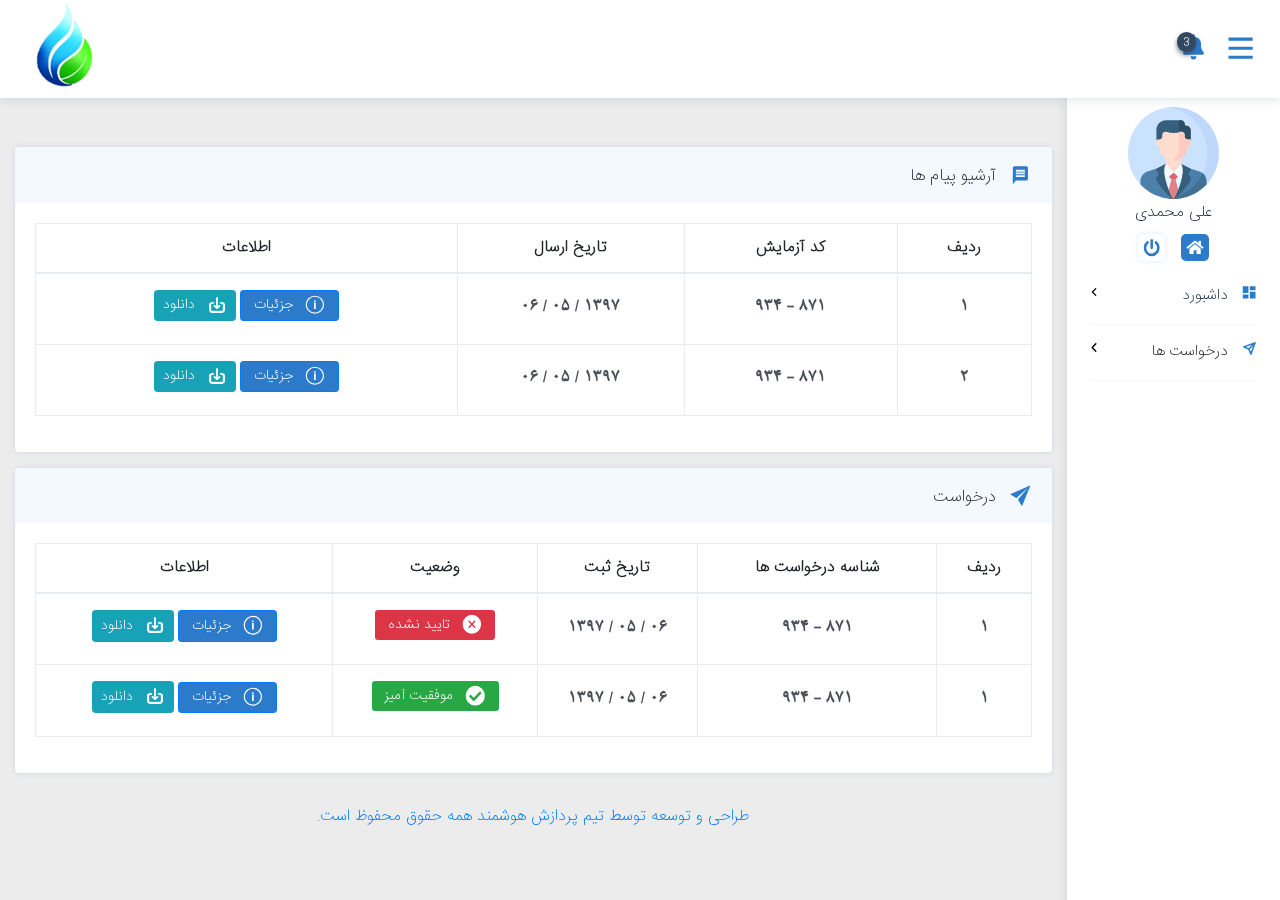
<file: index.html>
<!DOCTYPE html>
<html lang="fa">

<head>
    <meta charset="UTF-8" />
    <meta name="viewport" content="width=device-width, initial-scale=1.0" />
    <title>پنل کاربری آزمایشگاه آویسا</title>
    <link rel="stylesheet" href="./library/BootStrap/bootstrap.min.css" />
    <link rel="stylesheet" href="./library/BootStrap/bootstrap-rtl.css" />
    <link rel="stylesheet" href="./style/style.css" />
    <link rel="stylesheet" href="./fonts/IRANSans4/font.css" />
</head>

<body>
    <!-- header 1 -->
    <header class="header-1 position-fixed d-flex align-items-center justify-content-between">
        <!-- logo -->
        <div class="logo-div pl-3 order-1">
            <img src="./img/logo.png" alt="logo..." class="w-65 float-left">
        </div>

        <!-- right items -->
        <div class="right-items pr-3 pb-1 d-flex align-items-center justify-content-between">
            <img src="./img/menu.svg" alt="hamberger menu..." class="w-50 mw-50 menu-icon">

            <div class="notification position-relative">
                <img src="./img/notification.svg" alt="notification..." class="mw-76 w-76">
                <div class="number position-absolute medium">3</div>
                <div class="position-absolute noti-collapse collapse show text-justify" id="collapse1">
                    <div class="noti-item border-noti">در اینجا متن نوتیفیکشن قرار خواهد گرفت.</div>
                    <div class="noti-item border-noti">در اینجا متن نوتیفیکشن قرار خواهد گرفت.</div>
                    <div class="noti-item">در اینجا متن نوتیفیکشن قرار خواهد گرفت.</div>
                    <!-- end collapse div -->
                </div>
                <!-- end notification div -->
            </div>
        </div>
        <!-- end header-1 -->
    </header>

    <!-- all content and sidebar -->
    <div class="container-fluid mb-5">
        <div class="row">
            <!-- sidebar profile -->
            <section class="sidebar position-fixed col-12 col-sm-12 col-md-3 col-lg-2 h-100">
                <div class="profile">
                    <img src="./img/user.svg" alt="user profile..." class="user-profile">
                    <p class="h6 color-black">علی محمدی</p>
                    <div class="icons d-flex justify-content-center align-items-center">
                        <div class="home-div">
                            <img src="./img/home.svg" alt="home ..." class="home-icon">
                        </div>
                        <div class="exit-div">
                            <img src="./img/exit.svg" title="خروج" alt="exit ..." class="exit-icon">
                        </div>
                    </div>
                    <!-- end profile -->
                </div>

                <div class="options mt-4 mx-2">
                    <div class="dashboard border-noti active" data-toggle="collapse" data-target="#collapse2">
                        <div class="w-100 d-flex align-items-start justify-content-between">
                            <div class="d-flex align-items-start w-100">
                                <img src="./img/dashboard.svg" alt="dashboard icon..." class="icon-sidebar">
                                <a href="./index.html" class="text-icon">داشبورد</a>
                            </div>

                            <img src="./img/left-arrow.png" alt="arrow..." class="arrow-icon">
                        </div>

                        <div id="collapse2" class="collapse mr-1">
                            <div class="d-flex align-items-start">
                                <img src="./img/user-setting.svg" alt="user setting..." class="user-setting-icon">
                                <a href="./profile.html" class="text-icon-collapse">پروفایل کاربری</a>
                            </div>
                        </div>
                        <!-- end dashboard -->
                    </div>

                    <div class="requests border-noti" data-toggle="collapse" data-target="#collapse3">
                        <div class="w-100 d-flex align-items-start justify-content-between">
                            <div class="d-flex align-items-start w-100">
                                <img src="./img/send.svg" alt="dashboard icon..." class="icon-sidebar">
                                <a class="text-icon">درخواست ها</a>
                            </div>

                            <img src="./img/left-arrows.svg" alt="arrow..." class="arrow-icon">
                        </div>

                        <div id="collapse3" class="collapse mr-1">
                            <div class="d-flex align-items-start flex-column">
                                <div class="w-100 d-flex align-items-start">
                                    <img src="./img/arrow.svg" alt="arrow..." class="arrow-collapse">
                                    <a href="./index2.html" class="text-icon-collapse page2">افزودن درخواست</a>
                                </div>

                            </div>
                        </div>
                        <!-- end dashboard -->
                    </div>
                    <!-- end options -->
                </div>
                <!-- end sidebar -->
            </section>

            <!-- content box -->
            <section class="content col-12 col-sm-12 col-md-9 col-lg-10 mr-auto mt-4">
                <!--<div class="card mb-3">-->
                <!--    <div class="card-header d-flex align-items-center">-->
                <!--        <img src="./img/pen.svg" alt="pen ruls ..." class="icon-card">-->
                <!--        <p class="title-card bold color-black">اطلاعات شخصی</p>-->
                <!--    </div>-->

                <!--    <div class="card-body userDetails">-->
                <!--        <div class="input-group ">-->
                <!--            <div class="readonly border w-100 div-1">-->
                <!--                <span class="text-1-div titleDetails">نام و نام خانوادگی </span>-->
                <!--                <span class="text-2-div m-2">ابولفضل سوداگری</span>-->
                <!--            </div>-->

                <!--            <div class="readonly border w-100 div-2">-->
                <!--                <span class="text-1-div titleDetails">پست الکترونیک </span>-->
                <!--                <span class="text-2-div m-2">sowdagary@gmail.com</span>-->
                <!--            </div>-->
                <!--        </div>-->
                <!--        <div class="input-group">-->
                <!--            <div class="readonly border w-100 border-top-0 div-3">-->
                <!--                <span class="text-1-div titleDetails">تلفن همراه</span>-->
                <!--                <span class="text-2-div m-2 bnazanin">0937-2874-909</span>-->
                <!--            </div>-->

                <!--            <div class="readonly border w-100 border-top-0 div-4">-->
                <!--                <span class="text-1-div titleDetails">کدملی </span>-->
                <!--                <span class="text-2-div m-2 bnazanin" >1234567890</span>-->
                <!--            </div>-->
                <!--        </div>-->
                <!--    </div>-->
                <!-- end card-1 -->
                <!--</div>-->

                <div class="card mb-3 mt-5">
                    <div class="card-header d-flex align-items-center ">
                        <img src="./img/message.svg" alt="pen ruls ..." class="icon-card">
                        <p class="title-card bold color-black">آرشیو پیام ها</p>
                    </div>

                    <div class="card-body">
                        <table class="table table1 table-bordered text-center">
                            <thead class="border-bottom-0">
                                <tr class="IRANSans">
                                    <th>ردیف</th>
                                    <th>کد آزمایش</th>
                                    <th>تاریخ ارسال</th>
                                    <th>اطلاعات</th>
                                </tr>
                            </thead>

                            <tbody>
                                <tr>
                                    <td class="py-35 bnazanin">1</td>
                                    <td class="py-35 bnazanin">871 - 934</td>
                                    <td class="py-35 bnazanin">1397 / 05 / 06</td>
                                    <td class="py-3">
                                        <button class="btn btn-primary btn-sm text-center">
                                            <img src="./img/info.svg" alt="info..." class="icon-card-body">
                                            <span class="mr-2">جزئیات</span>
                                        </button>

                                        <button class="btn btn-info btn-sm text-center">
                                            <img src="./img/download.png" alt="info...">
                                            <span class="mr-2">دانلود</span>
                                        </button>
                                    </td>
                                </tr>
                                <tr>
                                    <td class="py-35 bnazanin">2</td>
                                    <td class="py-35 bnazanin">871 - 934</td>
                                    <td class="py-35 bnazanin">1397 / 05 / 06</td>
                                    <td class="py-3">
                                        <button class="btn btn-primary btn-sm text-center">
                                            <img src="./img/info.svg" alt="info..." class="icon-card-body">
                                            <span class="mr-2">جزئیات</span>
                                        </button>
                                        <button class="btn btn-info btn-sm text-center">
                                            <img src="./img/download.png" alt="info...">
                                            <span class="mr-2">دانلود</span>
                                        </button>
                                    </td>
                                </tr>
                            </tbody>
                        </table>
                        <div class="allContentItemMobile">
                            <div class="w-100 d-flex mobileItem align-items-center justify-content-center">
                                <div class="rowCounter font-weight-bolder align-items-center bnazanin">1</div>
                                <div class="labDetails d-flex flex-column p-3">
                                    <div class="w-100 border-bottom justify-content-start">
                                        <label class="font-weight-bolder mx-4 my-2 font-weight-bolder">کد آزمایش :
                                        </label>
                                        <span class="bnazanin align-content-end">871 - 934</span>
                                    </div>
                                    <div class="w-100 border-bottom justify-content-start">
                                        <label class="font-weight-bolder mx-4 my-2 font-weight-bolder">تاریخ آزمایش :
                                        </label>
                                        <span class="bnazanin text-left">1397 / 05 / 06</span>
                                    </div>
                                    <div class="w-100 border-bottom justify-content-start">
                                        <label class="font-weight-bolder mx-4 my-2 font-weight-bolder">اطلاعات :
                                        </label>
                                        <button class="btn btn-primary btn-sm text-center align-content-end">
                                            <img src="./img/info.svg" alt="info..." class="icon-card-body">
                                            <span class="mr-2">جزئیات</span>
                                        </button>
                                        <button class="btn btn-primary btn-sm text-center align-content-end">
                                            <img src="./img/info.svg" alt="info..." class="icon-card-body">
                                            <span class="mr-2">دانلود</span>
                                        </button>
                                    </div>
                                </div>
                            </div>
                            <div class="w-100 d-flex mobileItem align-items-center justify-content-center">
                                <div class="rowCounter font-weight-bolder align-items-center bnazanin">2</div>
                                <div class="labDetails d-flex flex-column p-3">
                                    <div class="w-100 border-bottom justify-content-start">
                                        <label class="font-weight-bolder mx-4 my-2 font-weight-bolder">کد آزمایش :
                                        </label>
                                        <span class="bnazanin align-content-end">871 - 934</span>
                                    </div>
                                    <div class="w-100 border-bottom justify-content-start">
                                        <label class="font-weight-bolder mx-4 my-2 font-weight-bolder">تاریخ آزمایش :
                                        </label>
                                        <span class="bnazanin text-left">1397 / 05 / 06</span>
                                    </div>
                                    <div class="w-100 border-bottom justify-content-start">
                                        <label class="font-weight-bolder mx-4 my-2 font-weight-bolder">اطلاعات :
                                        </label>
                                        <button class="btn btn-primary btn-sm text-center align-content-end">
                                            <img src="./img/info.svg" alt="info..." class="icon-card-body">
                                            <span class="mr-2">جزئیات</span>
                                        </button>
                                        <button class="btn btn-info btn-sm text-center">
                                            <img src="./img/download.png" alt="info...">
                                            <span class="mr-2">دانلود</span>
                                        </button>
                                    </div>
                                </div>
                            </div>
                            <div class="w-100 d-flex mobileItem align-items-center justify-content-center">
                                <div class="rowCounter font-weight-bolder align-items-center bnazanin">3</div>
                                <div class="labDetails d-flex flex-column p-3">
                                    <div class="w-100 border-bottom justify-content-start">
                                        <label class="font-weight-bolder mx-4 my-2 font-weight-bolder">کد آزمایش :
                                        </label>
                                        <span class="bnazanin align-content-end">871 - 934</span>
                                    </div>
                                    <div class="w-100 border-bottom justify-content-start">
                                        <label class="font-weight-bolder mx-4 my-2 font-weight-bolder">تاریخ آزمایش :
                                        </label>
                                        <span class="bnazanin text-left">1397 / 05 / 06</span>
                                    </div>
                                    <div class="w-100 border-bottom justify-content-start">
                                        <label class="font-weight-bolder mx-4 my-2 font-weight-bolder">اطلاعات :
                                        </label>
                                        <button class="btn btn-primary btn-sm text-center align-content-end">
                                            <img src="./img/info.svg" alt="info..." class="icon-card-body">
                                            <span class="mr-2">جزئیات</span>
                                        </button>
                                        <button class="btn btn-info btn-sm text-center">
                                            <img src="./img/download.png" alt="info...">
                                            <span class="mr-2">دانلود</span>
                                        </button>
                                    </div>
                                </div>
                            </div>
                            <div class="w-100 d-flex mobileItem align-items-center justify-content-center">
                                <div class="rowCounter font-weight-bolder align-items-center bnazanin ">4</div>
                                <div class="labDetails d-flex flex-column p-3">
                                    <div class="w-100 border-bottom justify-content-start">
                                        <label class="font-weight-bolder mx-4 my-2 font-weight-bolder">کد آزمایش :
                                        </label>
                                        <span class="bnazanin align-content-end">871 - 934</span>
                                    </div>
                                    <div class="w-100 border-bottom justify-content-start">
                                        <label class="font-weight-bolder mx-4 my-2 font-weight-bolder">تاریخ آزمایش :
                                        </label>
                                        <span class="bnazanin text-left">1397 / 05 / 06</span>
                                    </div>
                                    <div class="w-100 border-bottom justify-content-start">
                                        <label class="font-weight-bolder mx-4 my-2 font-weight-bolder">اطلاعات :
                                        </label>
                                        <button class="btn btn-primary btn-sm text-center align-content-end">
                                            <img src="./img/info.svg" alt="info..." class="icon-card-body">
                                            <span class="mr-2">جزئیات</span>
                                        </button>
                                        <button class="btn btn-info btn-sm text-center">
                                            <img src="./img/download.png" alt="info...">
                                            <span class="mr-2">دانلود</span>
                                        </button>
                                    </div>
                                </div>
                            </div>
                            <div class="w-100 d-flex mobileItem align-items-center justify-content-center">
                                <div class="rowCounter font-weight-bolder align-items-center bnazanin">5</div>
                                <div class="labDetails d-flex flex-column p-3">
                                    <div class="w-100 border-bottom justify-content-start">
                                        <label class="font-weight-bolder mx-4 my-2 font-weight-bolder">کد آزمایش :
                                        </label>
                                        <span class="bnazanin align-content-end">871 - 934</span>
                                    </div>
                                    <div class="w-100 border-bottom justify-content-start">
                                        <label class="font-weight-bolder mx-4 my-2 font-weight-bolder">تاریخ آزمایش :
                                        </label>
                                        <span class="bnazanin text-left">1397 / 05 / 06</span>
                                    </div>
                                    <div class="w-100 border-bottom justify-content-start">
                                        <label class="font-weight-bolder mx-4 my-2 font-weight-bolder">اطلاعات :
                                        </label>
                                        <button class="btn btn-primary btn-sm text-center align-content-end">
                                            <img src="./img/info.svg" alt="info..." class="icon-card-body">
                                            <span class="mr-2">جزئیات</span>
                                        </button>
                                        <button class="btn btn-info btn-sm text-center">
                                            <img src="./img/download.png" alt="info...">
                                            <span class="mr-2">دانلود</span>
                                        </button>

                                    </div>
                                </div>
                            </div>
                        </div>

                    </div>
                    <!-- end card-1 -->
                </div>

                <div class="card mb-3">
                    <div class="card-header d-flex align-items-center">
                        <img src="./img/send-2.svg" alt="send icon ..." class="icon-card">
                        <p class="title-card bold color-black">درخواست</p>
                    </div>

                    <div class="card-body">
                        <table class="table table-bordered text-center">
                            <thead class="border-bottom-0">
                                <tr class="IRANSans">
                                    <th>ردیف</th>
                                    <th>شناسه درخواست ها</th>
                                    <th>تاریخ ثبت</th>
                                    <th>وضعیت</th>
                                    <th>اطلاعات</th>
                                </tr>
                            </thead>

                            <tbody>
                                <tr>
                                    <td class="py-35 bnazanin">1</td>
                                    <td class="py-35 bnazanin">871 - 934</td>
                                    <td class="py-35 bnazanin">06 / 05 / 1397</td>
                                    <td class="py-3">
                                        <button class="btn btn-danger btn-sm text-center border-0">
                                            <img src="./img/remove.svg" alt="remove icon ..."
                                                class="icon-card-body remove-icon">
                                            <span class="mr-2">تایید نشده</span>
                                        </button>
                                    </td>
                                    <td class="py-3">
                                        <button class="btn btn-primary btn-sm text-center">
                                            <img src="./img/info.svg" alt="info..." class="icon-card-body">
                                            <span class="mr-2">جزئیات</span>
                                        </button>
                                        <button class="btn btn-info btn-sm text-center">
                                            <img src="./img/download.png" alt="info...">
                                            <span class="mr-2">دانلود</span>
                                        </button>
                                    </td>
                                </tr>

                                <tr>
                                    <td class="py-35 bnazanin">1</td>
                                    <td class="py-35 bnazanin">871 - 934</td>
                                    <td class="py-35 bnazanin">06 / 05 / 1397</td>
                                    <td class="py-3">
                                        <button class="btn btn-success btn-sm text-center border-0">
                                            <img src="./img/success.svg" alt="success icon ..."
                                                class="icon-card-body success-icon">
                                            <span class="mr-2">موفقیت آمیز</span>
                                        </button>
                                    </td>
                                    <td class="py-3">
                                        <button class="btn btn-primary btn-sm text-center">
                                            <img src="./img/info.svg" alt="info..." class="icon-card-body">
                                            <span class="mr-2">جزئیات</span>
                                        </button>
                                        <button class="btn btn-info btn-sm text-center">
                                            <img src="./img/download.png" alt="info...">
                                            <span class="mr-2">دانلود</span>
                                        </button>
                                    </td>
                                </tr>

                            </tbody>
                        </table>
                        <div class="allContentItemMobile">
                            <div class="w-100 d-flex mobileItem align-items-center justify-content-center">
                                <div class="rowCounter font-weight-bolder align-items-center bnazanin">1</div>
                                <div class="labDetails d-flex flex-column p-3">
                                    <div class="w-100 border-bottom justify-content-start">
                                        <label class="font-weight-bolder mx-4 my-2 font-weight-bolder">شناسه درخواست ها
                                            : </label>
                                        <span class="bnazanin align-content-end">871 - 934</span>
                                    </div>
                                    <div class="w-100 border-bottom justify-content-start">
                                        <label class="font-weight-bolder mx-4 my-2 font-weight-bolder">تاریخ ثبت :
                                        </label>
                                        <span class="bnazanin text-left">1397 / 05 / 06</span>
                                    </div>
                                    <div class="w-100 border-bottom justify-content-start">
                                        <label class="font-weight-bolder mx-4 my-2 font-weight-bolder">وضعیت : </label>
                                        <button class="btn btn-danger btn-sm text-center border-0">
                                            <img src="./img/remove.svg" alt="remove icon ..."
                                                class="icon-card-body remove-icon">
                                            <span class="mr-2">تایید نشده</span>
                                        </button>
                                    </div>
                                    <div class="w-100 border-bottom justify-content-start">
                                        <label class="font-weight-bolder mx-4 my-2 font-weight-bolder">وضعیت : </label>
                                        <button class="btn btn-primary btn-sm text-center align-content-end">
                                            <img src="./img/info.svg" alt="info..." class="icon-card-body">
                                            <span class="mr-2">جزئیات</span>
                                        </button>
                                        <button class="btn btn-info btn-sm text-center">
                                            <img src="./img/download.png" alt="info...">
                                            <span class="mr-2">دانلود</span>
                                        </button>
                                    </div>
                                </div>
                            </div>
                            <div class="w-100 d-flex mobileItem align-items-center justify-content-center">
                                <div class="rowCounter font-weight-bolder align-items-center bnazanin">2</div>
                                <div class="labDetails d-flex flex-column p-3">
                                    <div class="w-100 border-bottom justify-content-start">
                                        <label class="font-weight-bolder mx-4 my-2 font-weight-bolder">شناسه درخواست ها
                                            : </label>
                                        <span class="bnazanin align-content-end">871 - 934</span>
                                    </div>
                                    <div class="w-100 border-bottom justify-content-start">
                                        <label class="font-weight-bolder mx-4 my-2 font-weight-bolder">تاریخ ثبت :
                                        </label>
                                        <span class="bnazanin text-left">1397 / 05 / 06</span>
                                    </div>
                                    <div class="w-100 border-bottom justify-content-start">
                                        <label class="font-weight-bolder mx-4 my-2 font-weight-bolder">وضعیت : </label>
                                        <button class="btn btn-danger btn-sm text-center border-0">
                                            <img src="./img/remove.svg" alt="remove icon ..."
                                                class="icon-card-body remove-icon">
                                            <span class="mr-2">تایید نشده</span>
                                        </button>
                                    </div>
                                    <div class="w-100 border-bottom justify-content-start">
                                        <label class="font-weight-bolder mx-4 my-2 font-weight-bolder">وضعیت : </label>
                                        <button class="btn btn-primary btn-sm text-center align-content-end">
                                            <img src="./img/info.svg" alt="info..." class="icon-card-body">
                                            <span class="mr-2">جزئیات</span>
                                        </button>
                                        <button class="btn btn-info btn-sm text-center">
                                            <img src="./img/download.png" alt="info...">
                                            <span class="mr-2">دانلود</span>
                                        </button>
                                    </div>
                                </div>
                            </div>
                        </div>
                    </div>
                    <!-- end card-1 -->
                </div>

                <!-- footer -->
                <footer class="footer text-primary">
                    طراحی و توسعه توسط تیم پردازش هوشمند همه حقوق محفوظ است.
                </footer>
                <!-- end content -->
            </section>
            <!-- end row -->
        </div>
        <!-- end container fluid -->
    </div>
    <!-- <p>
        <a class="btn btn-primary" data-bs-toggle="collapse" href="#multiCollapseExample1" role="button" aria-expanded="false" aria-controls="multiCollapseExample1">Toggle first element</a>
      </p> -->

    <script src="./library/BootStrap/jquery.min.js"></script>
    <script src="./library/BootStrap/popper.min.js"></script>
    <script src="./library/BootStrap/bootstrap.min.js"></script>
    <script src="./app.js"></script>
</body>


</html>
</file>
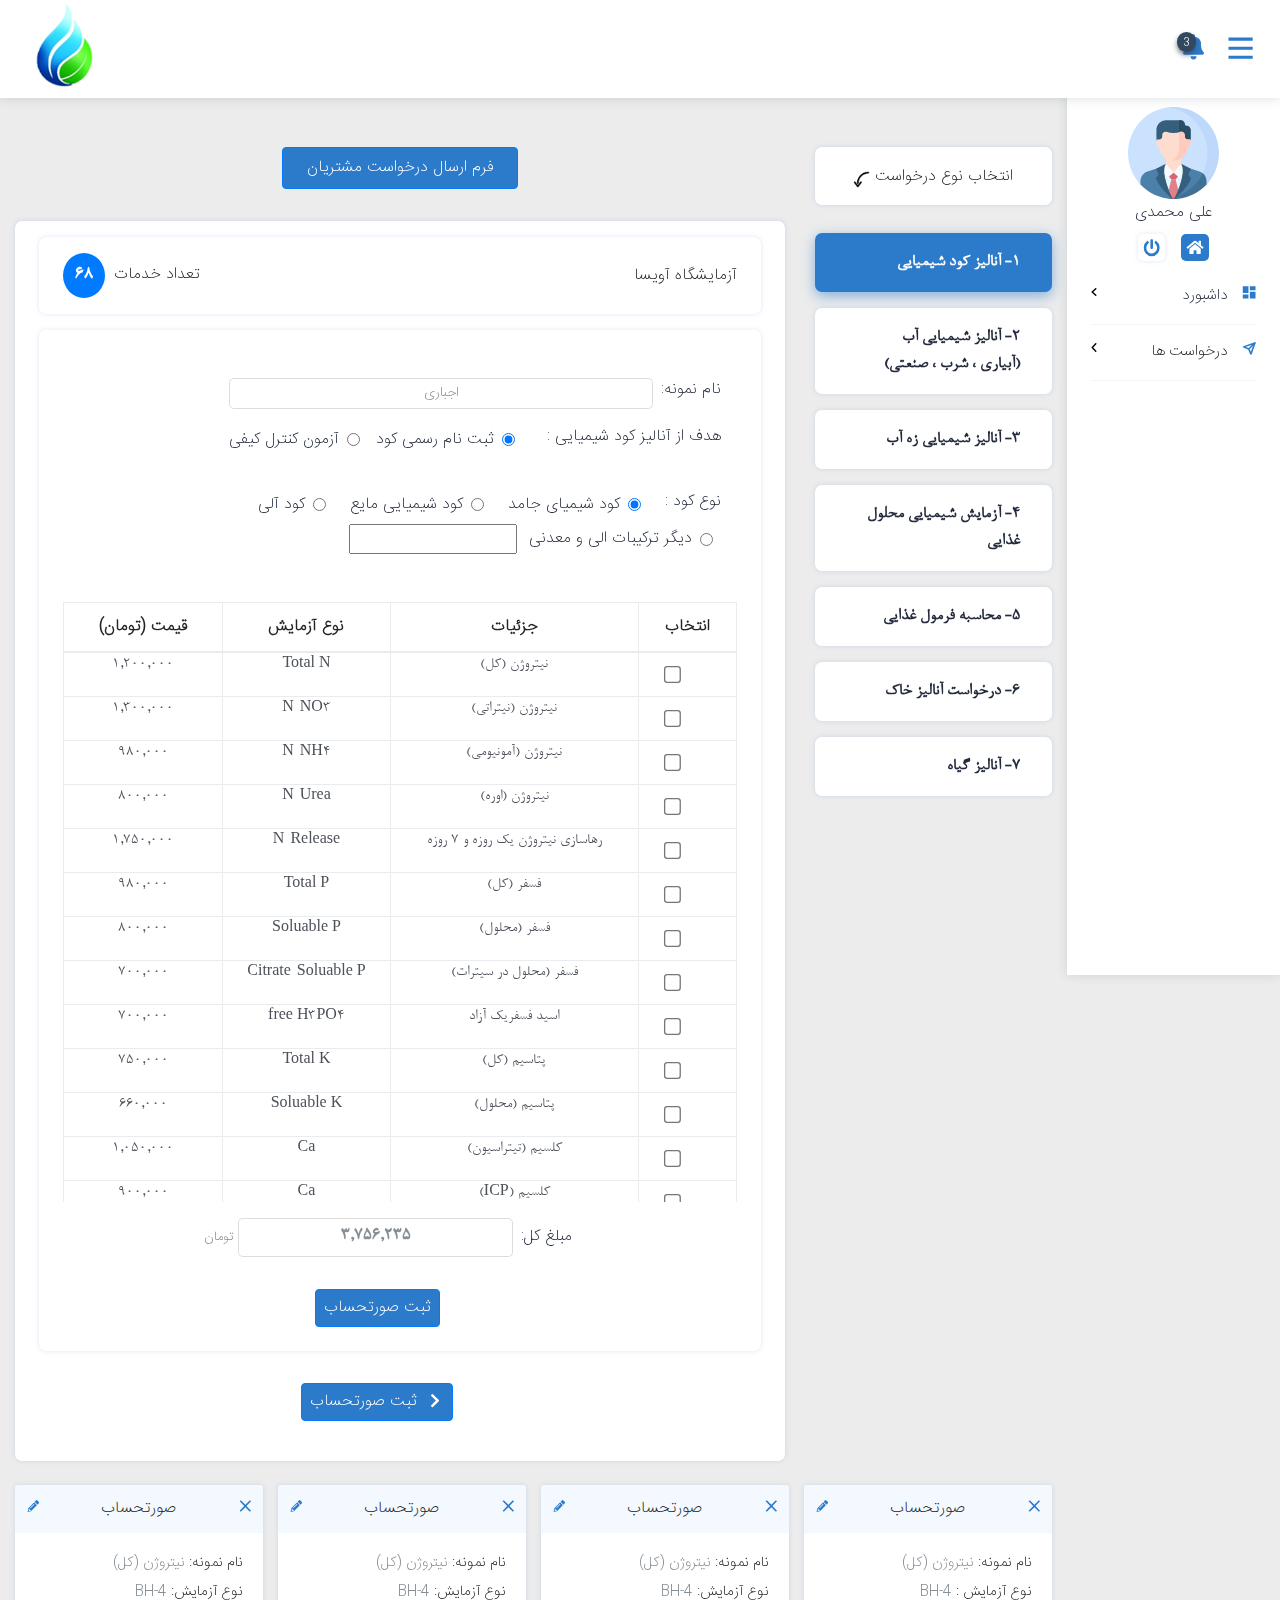
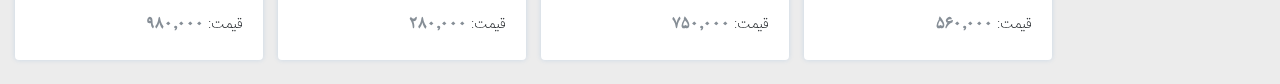
<file: index2.html>
<!DOCTYPE html>
<html dir="rtl" lang="fa">

<head>
    <meta charset="UTF-8" />
    <meta name="viewport" content="width=device-width, initial-scale=1.0" />
    <title>پنل کاربری</title>
    <link rel="stylesheet" href="./library/BootStrap/bootstrap.min.css" />
    <link rel="stylesheet" href="./library/BootStrap/bootstrap-rtl.css" />
    <link rel="stylesheet" href="./style/style.css" />
    <link rel="stylesheet" href="./fonts/IRANSans4/font.css" />

</head>

<body>
    <!-- header 1 -->
    <header class="header-1 position-fixed d-flex align-items-center justify-content-between">
        <!-- logo -->
        <div class="logo-div pl-3 order-1">
            <img src="./img/logo.png" alt="logo..." class="w-65 float-left">
        </div>

        <!-- right items -->
        <div class="right-items pr-3 pb-1 d-flex align-items-center justify-content-between">
            <img src="./img/menu.svg" alt="hamberger menu..." class="w-50 mw-50 menu-icon">

            <div class="notification position-relative">
                <img src="./img/notification.svg" alt="notification..." class="mw-76 w-76">
                <div class="number position-absolute medium">3</div>
                <div class="position-absolute noti-collapse collapse show text-justify" id="collapse1">
                    <div class="noti-item border-noti">در اینجا متن نوتیفیکشن قرار خواهد گرفت.</div>
                    <div class="noti-item border-noti">در اینجا متن نوتیفیکشن قرار خواهد گرفت.</div>
                    <div class="noti-item">در اینجا متن نوتیفیکشن قرار خواهد گرفت.</div>
                    <!-- end collapse div -->
                </div>
                <!-- end notification div -->
            </div>
        </div>
        <!-- end header-1 -->
    </header>

    <!-- all content and sidebar -->
    <div class="container-fluid mb-5">
        <div class="row">
            <!-- sidebar profile -->
            <section class="sidebar position-fixed col-12 col-sm-12 col-md-3 col-lg-2 h-100">
                <div class="profile">
                    <img src="./img/user.svg" alt="user profile..." class="user-profile">
                    <p class="h6 color-black">علی محمدی</p>
                    <div class="icons d-flex justify-content-center align-items-center">
                        <div class="home-div">
                            <img src="./img/home.svg" alt="home ..." class="home-icon">
                        </div>
                        <div class="exit-div">
                            <img src="./img/exit.svg" alt="exit ..." class="exit-icon">
                        </div>
                    </div>
                    <!-- end profile -->
                </div>

                <div class="options mt-4 mx-2">
                    <div class="dashboard border-noti" data-toggle="collapse" data-target="#collapse2">
                        <div class="w-100 d-flex align-items-start justify-content-between">
                            <div class="d-flex align-items-start w-100">
                                <img src="./img/dashboard.svg" alt="dashboard icon..." class="icon-sidebar">
                                <a href="./index.html" class="text-icon">داشبورد</a>
                            </div>

                            <img src="./img/left-arrows.svg" alt="arrow..." class="arrow-icon">
                        </div>

                        <div id="collapse2" class="collapse mr-1">
                            <div class="d-flex align-items-start">
                                <img src="./img/user-setting.svg" alt="user setting..." class="user-setting-icon">
                                <a href="./profile.html" class="text-icon-collapse">پروفایل کاربری</a>
                            </div>
                        </div>
                        <!-- end dashboard -->
                    </div>

                    <div class="requests border-noti active" data-toggle="collapse" data-target="#collapse3">
                        <div class="w-100 d-flex align-items-start justify-content-between">
                            <div class="d-flex align-items-start w-100">
                                <img src="./img/send.svg" alt="dashboard icon..." class="icon-sidebar">
                                <a class="text-icon">درخواست ها</a>
                            </div>

                            <img src="./img/left-arrows.svg" alt="arrow..." class="arrow-icon">
                        </div>

                        <div id="collapse3" class="collapse mr-1">
                            <div class="d-flex align-items-start flex-column">
                                <div class="w-100 d-flex align-items-start">
                                    <img src="./img/arrow.svg" alt="arrow..." class="arrow-collapse">
                                    <a href="./index2.html" class="text-icon-collapse page2">افزودن درخواست</a>
                                </div>


                            </div>
                        </div>
                        <!-- end dashboard -->
                    </div>
                    <!-- end options -->
                </div>
                <!-- end sidebar -->
            </section>

            <!-- content box -->
            <section class="content col-12 col-sm-12 col-md-9 col-lg-10 mr-auto mt-4 mb-4 pl-0">
                <!-- contents -->
                <div class="row ml-0 mt-5">
                    <div class="col-12 col-lg-3">
                        <header class="header-items text-center">انتخاب نوع درخواست <img class="mt-2 size"
                                src="./img/rights.png" alt="images"></header>
                        <nav class="nav nav-tabs flex-column mt-4 pt-1 border-bottom-0">
                            <li data-item="code1" class="nav-item active mb-3 code1 itemsOfContent">
                                1- آنالیز کود شیمیایی
                            </li>
                            <li data-item="code2" class="nav-item mb-3 code2 itemsOfContent">
                                2- آنالیز شیمیایی آب <br>(آبیاری ، شرب ،
                                صنعتی)
                            </li>
                            <li data-item="code3" class="nav-item mb-3 code3 itemsOfContent">
                                3- آنالیز شیمیایی زه آب
                            </li>
                            <li data-item="code4" class="nav-item mb-3 code4 itemsOfContent">
                                4- آزمایش شیمیایی محلول غذایی
                            </li>
                            <li data-item="code5" class="nav-item mb-3 code5 itemsOfContent">
                                5- محاسبه فرمول غذایی
                            </li>
                            <li data-item="code6" class="nav-item mb-3 code6 itemsOfContent">
                                6- درخواست آنالیز خاک
                            </li>
                            <li data-item="code7" class="nav-item mb-3 code7 itemsOfContent  ">
                                7- آنالیز گیاه
                            </li>

                        </nav>
                    </div>

                    <div class="col-12 col-lg-9 mt-3 mt-lg-0 text-center">
                        <label class="btn btn-primary px-4 py-2 text-center">فرم ارسال درخواست مشتریان</label>
                        <div class="all-content mt-4 px-4 py-3">
                            <header
                                class="header-items d-flex justify-content-between align-items-center pb-0 px-4 mb-3 medium">
                                <p>آزمایشگاه آویسا</p>
                                <p>
                                    تعداد خدمات
                                    <span class="badge badge-pill badge-primary mr-1">68</span>
                                </p>
                            </header>

                            <section data-item="code1" class="all-content px-4 py-3 itemContent activeContent">
                                <div class="mw-331">
                                    <form
                                        class="form-inline justify-content-start align-items-start pt-3 mb-1 flex-column">
                                        <div class="fileds-form d-flex flex-column ">
                                            <!-- filed 1 -->
                                            <div class="form-group form-group1 pt-0 m-3 color-black align-items-start ">
                                                <label for="inp1">نام نمونه:</label>
                                                <input type="text" id="inp1"
                                                    class="form-control form-control-sm mr-2 text-center"
                                                    placeholder="اجباری">
                                            </div>
                                            <div class="form-group form-group1 pt-0 color-black align-items-start ">
                                                <label class="pl-3 mr-3"> هدف از آنالیز کود شیمیایی : </label>
                                                <label class="radio-inline px-2" dir="rtl">
                                                    <input type="radio" class="m-2" name="optradio" checked> ثبت نام
                                                    رسمی
                                                    کود
                                                </label>
                                                <label class="radio-inline pl-3" dir="rtl">
                                                    <input type="radio" class="m-2" name="optradio">آزمون کنترل کیفی
                                                </label>
                                            </div>



                                        </div>
                                    </form>

                                    <div class="form-group form-group w-100 pt-md-1 color-black m-3">
                                        <form class="form-inline justify-content-start align-items-start pt-3 mb-5">
                                            <label class="pl-3 ">نوع کود :</label>
                                            <label class="radio-inline pl-3 " dir="rtl">
                                                <input type="radio" class="m-2" name="optradio" checked>کود شیمیای جامد
                                            </label>
                                            <label class="radio-inline pl-3" dir="rtl">
                                                <input type="radio" class="m-2" name="optradio">کود شیمیایی مایع
                                            </label>
                                            <label class="radio-inline pl-3" dir="rtl">
                                                <input type="radio" class="m-2" name="optradio">کود آلی
                                            </label>
                                            <label class="radio-inline pl-3 radio-respons" dir="rtl" for="else">
                                                <input type="radio" class="m-2" name="optradio">دیگر
                                                ترکیبات الی و معدنی
                                                <input type="text" class="pr-3  input-qu " size="14" id="else">
                                            </label>
                                        </form>
                                    </div>


                                    <div class="table-wrapper-scroll-y my-custom-scrollbar">
                                        <!--1- آنالیز کود شیمیایی-->
                                        <table class="table change-value table-bordered">
                                            <thead>
                                                <tr>
                                                    <th>انتخاب</th>
                                                    <th>جزئیات</th>
                                                    <th>نوع آزمایش</th>
                                                    <th> قیمت (تومان)</th>

                                                </tr>
                                            </thead>
                                            <tbody>
                                                <tr>
                                                    <td>
                                                        <input type="checkbox">
                                                    </td>
                                                    <td>نیتروژن (کل)</td>
                                                    <td>Total N</td>
                                                    <td>1,200,000</td>

                                                </tr>

                                                <tr>
                                                    <td>
                                                        <input type="checkbox">
                                                    </td>
                                                    <td>نیتروژن (نیتراتی)</td>
                                                    <td>N-NO3</td>
                                                    <td>1,300,000</td>

                                                </tr>

                                                <tr>

                                                    <td> <input type="checkbox"></td>
                                                    <td>نیتروژن (آمونیومی)</td>
                                                    <td>N-NH4</td>
                                                    <td>980,000</td>

                                                </tr>
                                                <tr>
                                                    <td>
                                                        <input type="checkbox">
                                                    </td>
                                                    <td>نیتروژن (اوره)</td>
                                                    <td>N-Urea</td>
                                                    <td>800,000</td>
                                                </tr>

                                                <tr>
                                                    <td>
                                                        <input type="checkbox">
                                                    </td>
                                                    <td>رهاسازی نیتروژن یک روزه و 7 روزه</td>
                                                    <td>N-Release</td>
                                                    <td>1,750,000</td>
                                                </tr>
                                                <tr>
                                                    <td>
                                                        <input type="checkbox">
                                                    </td>
                                                    <td>فسفر (کل)</td>
                                                    <td>Total P</td>
                                                    <td>980,000</td>
                                                </tr>
                                                <tr>
                                                    <td>
                                                        <input type="checkbox">
                                                    </td>
                                                    <td>فسفر (محلول) </td>
                                                    <td>Soluable P</td>
                                                    <td>800,000</td>
                                                </tr>
                                                <tr>
                                                    <td>
                                                        <input type="checkbox">
                                                    </td>
                                                    <td>فسفر (محلول در سیترات)</td>
                                                    <td>Citrate-Soluable P</td>
                                                    <td>700,000</td>
                                                </tr>
                                                <tr>
                                                    <td>
                                                        <input type="checkbox">
                                                    </td>
                                                    <td>اسید فسفریک آزاد</td>
                                                    <td>free H3PO4</td>
                                                    <td>700,000</td>
                                                </tr>
                                                <tr>
                                                    <td>
                                                        <input type="checkbox">
                                                    </td>
                                                    <td>پتاسیم (کل)</td>
                                                    <td>Total K</td>
                                                    <td>750,000</td>
                                                </tr>
                                                <tr>
                                                    <td>
                                                        <input type="checkbox">
                                                    </td>
                                                    <td>پتاسیم (محلول)</td>
                                                    <td>Soluable K</td>
                                                    <td>660,000</td>
                                                </tr>
                                                <tr>
                                                    <td>
                                                        <input type="checkbox">
                                                    </td>
                                                    <td>کلسیم (تیتراسیون)</td>
                                                    <td>Ca</td>
                                                    <td>1,050,000</td>
                                                </tr>
                                                <tr>
                                                    <td>
                                                        <input type="checkbox">
                                                    </td>
                                                    <td>کلسیم (ICP)</td>
                                                    <td>Ca</td>
                                                    <td>900,000</td>
                                                </tr>
                                                <tr>
                                                    <td>
                                                        <input type="checkbox">
                                                    </td>
                                                    <td>منگنز</td>
                                                    <td>Mn</td>
                                                    <td>890,000</td>
                                                </tr>
                                                <tr>
                                                    <td>
                                                        <input type="checkbox">
                                                    </td>
                                                    <td>کلسیم (کیلیت شده)</td>
                                                    <td>Chelated Ca</td>
                                                    <td>1,150,000</td>
                                                </tr>
                                                <tr>
                                                    <td>
                                                        <input type="checkbox">
                                                    </td>
                                                    <td>منیزیم (تیتراسیون)</td>
                                                    <td>Mg</td>
                                                    <td>1,050,000</td>
                                                </tr>
                                                <tr>
                                                    <td>
                                                        <input type="checkbox">
                                                    </td>
                                                    <td>منیزیم (ICP)</td>
                                                    <td>Mg</td>
                                                    <td>900,000</td>
                                                </tr>
                                                <tr>
                                                    <td>
                                                        <input type="checkbox">
                                                    </td>
                                                    <td>منیزیم (کیلیت شده)</td>
                                                    <td>Chelated Mg</td>
                                                    <td>1,150,000</td>
                                                </tr>
                                                <tr>
                                                    <td>
                                                        <input type="checkbox">
                                                    </td>
                                                    <td>گوگرد عنصری (کود جامد)</td>
                                                    <td>S</td>
                                                    <td>1,680,000</td>
                                                </tr>
                                                <tr>
                                                    <td>
                                                        <input type="checkbox">
                                                    </td>
                                                    <td>گوگرد عنصری (کود مایع)</td>
                                                    <td>S</td>
                                                    <td>2,100,000</td>
                                                </tr>
                                                <tr>
                                                    <td>
                                                        <input type="checkbox">
                                                    </td>
                                                    <td>سولفات </td>
                                                    <td>SO4</td>
                                                    <td>1,750,000</td>
                                                </tr>
                                                <tr>
                                                    <td>
                                                        <input type="checkbox">
                                                    </td>
                                                    <td>گوگرد (کل)</td>
                                                    <td>Total S</td>
                                                    <td>2,700,000</td>
                                                </tr>
                                                <tr>
                                                    <td>
                                                        <input type="checkbox">
                                                    </td>
                                                    <td>اسید سولفوریک آزاد </td>
                                                    <td>free H2SO4</td>
                                                    <td>1,050,000</td>
                                                </tr>
                                                <tr>
                                                    <td>
                                                        <input type="checkbox">
                                                    </td>
                                                    <td>آهن محلول</td>
                                                    <td>Soluable Fe </td>
                                                    <td>980,000</td>
                                                </tr>
                                                <tr>
                                                    <td>
                                                        <input type="checkbox">
                                                    </td>
                                                    <td>آهن کیلیت شده</td>
                                                    <td>Chelated Fe</td>
                                                    <td>1,200,000</td>
                                                </tr>
                                                <tr>
                                                    <td>
                                                        <input type="checkbox">
                                                    </td>
                                                    <td>آهن کل کود شیمیایی</td>
                                                    <td>(fer) Total Fe </td>
                                                    <td>1,200,000</td>
                                                </tr>
                                                <tr>
                                                    <td>
                                                        <input type="checkbox">
                                                    </td>
                                                    <td>آهن کل کود آلی</td>
                                                    <td>(org fer) Total Fe</td>
                                                    <td>980,000</td>
                                                </tr>
                                                <tr>
                                                    <td>
                                                        <input type="checkbox">
                                                    </td>
                                                    <td>آهن فرو</td>
                                                    <td>Frous Fe</td>
                                                    <td>980,000</td>
                                                </tr>
                                                <tr>
                                                    <td>
                                                        <input type="checkbox">
                                                    </td>
                                                    <td>آهن فریک</td>
                                                    <td>Ferric Fe</td>
                                                    <td>980,000</td>
                                                </tr>
                                                <tr>
                                                    <td>
                                                        <input type="checkbox">
                                                    </td>
                                                    <td>منگنز محلول</td>
                                                    <td>Soluable Mn</td>
                                                    <td>980,000</td>
                                                </tr>
                                                <tr>
                                                    <td>
                                                        <input type="checkbox">
                                                    </td>
                                                    <td>منگنز کیلیت شده</td>
                                                    <td>Chelated Mn</td>
                                                    <td>1,200,000</td>
                                                </tr>
                                                <tr>
                                                    <td>
                                                        <input type="checkbox">
                                                    </td>
                                                    <td>منگنز کل کود شیمیایی</td>
                                                    <td>(fer) Total Mn</td>
                                                    <td>1,200,000</td>
                                                </tr>
                                                <tr>
                                                    <td>
                                                        <input type="checkbox">
                                                    </td>
                                                    <td>منگنز کل کود آلی</td>
                                                    <td>(org fer) Total Mn</td>
                                                    <td>980,000</td>
                                                </tr>
                                                <tr>
                                                    <td>
                                                        <input type="checkbox">
                                                    </td>
                                                    <td>مس محلول</td>
                                                    <td>Soluable Cu</td>
                                                    <td>980,000</td>
                                                </tr>
                                                <tr>
                                                    <td>
                                                        <input type="checkbox">
                                                    </td>
                                                    <td>مس کیلیت شده</td>
                                                    <td>Chelated Cu</td>
                                                    <td>1,200,000</td>
                                                </tr>
                                                <tr>
                                                    <td>
                                                        <input type="checkbox">
                                                    </td>
                                                    <td>مس کل کود شیمیایی</td>
                                                    <td>(fer) Total Cu</td>
                                                    <td>1,200,000</td>
                                                </tr>
                                                <tr>
                                                    <td>
                                                        <input type="checkbox">
                                                    </td>
                                                    <td>مس کل کود آلی</td>
                                                    <td>(org fer) Total Cu</td>
                                                    <td>980,000</td>
                                                </tr>
                                                <tr>
                                                    <td>
                                                        <input type="checkbox">
                                                    </td>
                                                    <td>روی محلول</td>
                                                    <td>Soluable Zn</td>
                                                    <td>980,000</td>
                                                </tr>
                                                <tr>
                                                    <td>
                                                        <input type="checkbox">
                                                    </td>
                                                    <td>روی کیلیت شده</td>
                                                    <td>Chelated Zn</td>
                                                    <td>1,200,000</td>
                                                </tr>
                                                <tr>
                                                    <td>
                                                        <input type="checkbox">
                                                    </td>
                                                    <td>روی کل کود شیمیایی</td>
                                                    <td>(fer) Total Zn</td>
                                                    <td>1,200,000</td>
                                                </tr>
                                                <tr>
                                                    <td>
                                                        <input type="checkbox">
                                                    </td>
                                                    <td>روی کل کود آلی</td>
                                                    <td>(org fer) Total Zn</td>
                                                    <td>980,000</td>
                                                </tr>
                                                <tr>
                                                    <td>
                                                        <input type="checkbox">
                                                    </td>
                                                    <td>بور محلول</td>
                                                    <td>Soluable B</td>
                                                    <td>1,250,000</td>
                                                </tr>
                                                <tr>
                                                    <td>
                                                        <input type="checkbox">
                                                    </td>
                                                    <td>بور کل</td>
                                                    <td>Total B</td>
                                                    <td>1,250,000</td>
                                                </tr>
                                                <tr>
                                                    <td>
                                                        <input type="checkbox">
                                                    </td>
                                                    <td>مولیبدن محلول</td>
                                                    <td>Mo</td>
                                                    <td>980,000</td>
                                                </tr>
                                                <tr>
                                                    <td>
                                                        <input type="checkbox">
                                                    </td>
                                                    <td>مولیبدن کل</td>
                                                    <td>Mo</td>
                                                    <td>980,000</td>
                                                </tr>
                                                <tr>
                                                    <td>
                                                        <input type="checkbox">
                                                    </td>
                                                    <td>سدیم کل</td>
                                                    <td>Total Na</td>
                                                    <td>750,000</td>
                                                </tr>
                                                <tr>
                                                    <td>
                                                        <input type="checkbox">
                                                    </td>
                                                    <td>سدیم محلول </td>
                                                    <td>Na</td>
                                                    <td>660,000</td>
                                                </tr>
                                                <tr>
                                                    <td>
                                                        <input type="checkbox">
                                                    </td>
                                                    <td>کلر محلول</td>
                                                    <td>Soluable Cl</td>
                                                    <td>1,250,000</td>
                                                </tr>
                                                <tr>
                                                    <td>
                                                        <input type="checkbox">
                                                    </td>
                                                    <td>کلر کل</td>
                                                    <td>Total Cl</td>
                                                    <td>1,500,000</td>
                                                </tr>
                                                <tr>
                                                    <td>
                                                        <input type="checkbox">
                                                    </td>
                                                    <td>واکنش</td>
                                                    <td>pH</td>
                                                    <td>320, 000</td>
                                                </tr>
                                                <tr>
                                                    <td>
                                                        <input type="checkbox">
                                                    </td>
                                                    <td>هدایت الکتریکی</td>
                                                    <td>EC</td>
                                                    <td>280,000</td>
                                                </tr>
                                                <tr>
                                                    <td>
                                                        <input type="checkbox">
                                                    </td>
                                                    <td>ارسنیک کل</td>
                                                    <td>Total As</td>
                                                    <td>1,200,000</td>
                                                </tr>
                                                <tr>
                                                    <td>
                                                        <input type="checkbox">
                                                    </td>
                                                    <td>جیوه کل</td>
                                                    <td>Total Hg</td>
                                                    <td>1,200,000</td>
                                                </tr>
                                                <tr>
                                                    <td>
                                                        <input type="checkbox">
                                                    </td>
                                                    <td>سرب کل</td>
                                                    <td>Total Pb</td>
                                                    <td>1,200,000</td>
                                                </tr>
                                                <tr>
                                                    <td>
                                                        <input type="checkbox">
                                                    </td>
                                                    <td>کادیمیم کل</td>
                                                    <td>Total Cd</td>
                                                    <td>1,200,000</td>
                                                </tr>
                                                <tr>
                                                    <td>
                                                        <input type="checkbox">
                                                    </td>
                                                    <td>کبالت کل </td>
                                                    <td>Total Co</td>
                                                    <td>1,200,000</td>
                                                </tr>
                                                <tr>
                                                    <td>
                                                        <input type="checkbox">
                                                    </td>
                                                    <td>نیکل کل</td>
                                                    <td>Total Ni</td>
                                                    <td>1,200,000</td>
                                                </tr>
                                                <tr>
                                                    <td>
                                                        <input type="checkbox">
                                                    </td>
                                                    <td>کربن / ماده آلی کود مایع</td>
                                                    <td>O.M</td>
                                                    <td>1,600,000</td>
                                                </tr>
                                                <tr>
                                                    <td>
                                                        <input type="checkbox">
                                                    </td>
                                                    <td>کربن / ماده آلی کود جامد</td>
                                                    <td>O.M</td>
                                                    <td>980,000</td>
                                                </tr>
                                                <tr>
                                                    <td>
                                                        <input type="checkbox">
                                                    </td>
                                                    <td>کربن / ماده آلی گوگرد دار</td>
                                                    <td>O.M - S </td>
                                                    <td>1,250,000</td>
                                                </tr>
                                                <tr>
                                                    <td>
                                                        <input type="checkbox">
                                                    </td>
                                                    <td>کربن یا ماده آلی</td>
                                                    <td>OC</td>
                                                    <td>750,000</td>
                                                </tr>
                                                <tr>
                                                    <td>
                                                        <input type="checkbox">
                                                    </td>
                                                    <td>خاکستر (مواد نامحلول)</td>
                                                    <td>Ash</td>
                                                    <td>450,000</td>
                                                </tr>
                                                <tr>
                                                    <td>
                                                        <input type="checkbox">
                                                    </td>
                                                    <td>رطوبت آون</td>
                                                    <td>(oven) Moisture</td>
                                                    <td>450,000</td>
                                                </tr>
                                                <tr>
                                                    <td>
                                                        <input type="checkbox">
                                                    </td>
                                                    <td>چگالی</td>
                                                    <td>Density</td>
                                                    <td>450,000</td>
                                                </tr>
                                                <tr>
                                                    <td>
                                                        <input type="checkbox">
                                                    </td>
                                                    <td>دانه بندی</td>
                                                    <td>texture</td>
                                                    <td>450,000</td>
                                                </tr>
                                                <tr>
                                                    <td>
                                                        <input type="checkbox">
                                                    </td>
                                                    <td>مواد نامحلول</td>
                                                    <td>Residuals</td>
                                                    <td>580,000</td>
                                                </tr>
                                                <tr>
                                                    <td>
                                                        <input type="checkbox">
                                                    </td>
                                                    <td>درصد حلالیت</td>
                                                    <td>Solubility</td>
                                                    <td>450,000</td>
                                                </tr>
                                                <tr>
                                                    <td>
                                                        <input type="checkbox">
                                                    </td>
                                                    <td>پایداری</td>
                                                    <td>Stability</td>
                                                    <td>450,000</td>
                                                </tr>


                                            </tbody>
                                        </table>
                                        <div class="allContentItemMobile">
                                            <div
                                                class="w-100 d-flex mobileItem align-items-center justify-content-center">
                                                <div class="font-weight-bolder align-items-center bnazanin"><input
                                                        type="checkbox"></div>
                                                <div class="labDetails d-flex flex-column p-3">
                                                    <div class="w-100 border-bottom justify-content-start">
                                                        <label
                                                            class="font-weight-bolder mx-4 my-2 font-weight-bolder">انتخاب
                                                            : </label>
                                                        <span class="align-content-end">نیتروژن (کل)</span>
                                                    </div>
                                                    <div class="w-100 border-bottom justify-content-start">
                                                        <label
                                                            class="font-weight-bolder mx-4 my-2 font-weight-bolder">جزئیات
                                                            : </label>
                                                        <span class="text-left">Total N</span>
                                                    </div>
                                                    <div class="w-100 border-bottom justify-content-start">
                                                        <label
                                                            class="font-weight-bolder mx-4 my-2 font-weight-bolder">نوع
                                                            آزمایش : </label>
                                                        <span class="bnazanin text-left">1,200,000</span>

                                                    </div>
                                                </div>
                                            </div>
                                            <div
                                                class="w-100 d-flex mobileItem align-items-center justify-content-center">
                                                <div class="font-weight-bolder align-items-center bnazanin"><input
                                                        type="checkbox"></div>
                                                <div class="labDetails d-flex flex-column p-3">
                                                    <div class="w-100 border-bottom justify-content-start">
                                                        <label
                                                            class="font-weight-bolder mx-4 my-2 font-weight-bolder">انتخاب
                                                            : </label>
                                                        <span class="align-content-end">نیتروژن (کل)</span>
                                                    </div>
                                                    <div class="w-100 border-bottom justify-content-start">
                                                        <label
                                                            class="font-weight-bolder mx-4 my-2 font-weight-bolder">جزئیات
                                                            : </label>
                                                        <span class="text-left">Total N</span>
                                                    </div>
                                                    <div class="w-100 border-bottom justify-content-start">
                                                        <label
                                                            class="font-weight-bolder mx-4 my-2 font-weight-bolder">نوع
                                                            آزمایش : </label>
                                                        <span class="bnazanin text-left">1,200,000</span>

                                                    </div>
                                                </div>
                                            </div>
                                            <div
                                                class="w-100 d-flex mobileItem align-items-center justify-content-center">
                                                <div class="font-weight-bolder align-items-center bnazanin"><input
                                                        type="checkbox"></div>
                                                <div class="labDetails d-flex flex-column p-3">
                                                    <div class="w-100 border-bottom justify-content-start">
                                                        <label
                                                            class="font-weight-bolder mx-4 my-2 font-weight-bolder">انتخاب
                                                            : </label>
                                                        <span class="align-content-end">نیتروژن (کل)</span>
                                                    </div>
                                                    <div class="w-100 border-bottom justify-content-start">
                                                        <label
                                                            class="font-weight-bolder mx-4 my-2 font-weight-bolder">جزئیات
                                                            : </label>
                                                        <span class="text-left">Total N</span>
                                                    </div>
                                                    <div class="w-100 border-bottom justify-content-start">
                                                        <label
                                                            class="font-weight-bolder mx-4 my-2 font-weight-bolder">نوع
                                                            آزمایش : </label>
                                                        <span class="bnazanin text-left">1,200,000</span>

                                                    </div>
                                                </div>
                                            </div>
                                            <div
                                                class="w-100 d-flex mobileItem align-items-center justify-content-center">
                                                <div class="font-weight-bolder align-items-center bnazanin"><input
                                                        type="checkbox"></div>
                                                <div class="labDetails d-flex flex-column p-3">
                                                    <div class="w-100 border-bottom justify-content-start">
                                                        <label
                                                            class="font-weight-bolder mx-4 my-2 font-weight-bolder">انتخاب
                                                            : </label>
                                                        <span class="align-content-end">نیتروژن (کل)</span>
                                                    </div>
                                                    <div class="w-100 border-bottom justify-content-start">
                                                        <label
                                                            class="font-weight-bolder mx-4 my-2 font-weight-bolder">جزئیات
                                                            : </label>
                                                        <span class="text-left">Total N</span>
                                                    </div>
                                                    <div class="w-100 border-bottom justify-content-start">
                                                        <label
                                                            class="font-weight-bolder mx-4 my-2 font-weight-bolder">نوع
                                                            آزمایش : </label>
                                                        <span class="bnazanin text-left">1,200,000</span>

                                                    </div>
                                                </div>
                                            </div>
                                            <div
                                                class="w-100 d-flex mobileItem align-items-center justify-content-center">
                                                <div class="font-weight-bolder align-items-center bnazanin"><input
                                                        type="checkbox"></div>
                                                <div class="labDetails d-flex flex-column p-3">
                                                    <div class="w-100 border-bottom justify-content-start">
                                                        <label
                                                            class="font-weight-bolder mx-4 my-2 font-weight-bolder">انتخاب
                                                            : </label>
                                                        <span class="align-content-end">نیتروژن (کل)</span>
                                                    </div>
                                                    <div class="w-100 border-bottom justify-content-start">
                                                        <label
                                                            class="font-weight-bolder mx-4 my-2 font-weight-bolder">جزئیات
                                                            : </label>
                                                        <span class="text-left">Total N</span>
                                                    </div>
                                                    <div class="w-100 border-bottom justify-content-start">
                                                        <label
                                                            class="font-weight-bolder mx-4 my-2 font-weight-bolder">نوع
                                                            آزمایش : </label>
                                                        <span class="bnazanin text-left">1,200,000</span>

                                                    </div>
                                                </div>
                                            </div>
                                            <div
                                                class="w-100 d-flex mobileItem align-items-center justify-content-center">
                                                <div class="font-weight-bolder align-items-center bnazanin"><input
                                                        type="checkbox"></div>
                                                <div class="labDetails d-flex flex-column p-3">
                                                    <div class="w-100 border-bottom justify-content-start">
                                                        <label
                                                            class="font-weight-bolder mx-4 my-2 font-weight-bolder">انتخاب
                                                            : </label>
                                                        <span class="align-content-end">نیتروژن (کل)</span>
                                                    </div>
                                                    <div class="w-100 border-bottom justify-content-start">
                                                        <label
                                                            class="font-weight-bolder mx-4 my-2 font-weight-bolder">جزئیات
                                                            : </label>
                                                        <span class="text-left">Total N</span>
                                                    </div>
                                                    <div class="w-100 border-bottom justify-content-start">
                                                        <label
                                                            class="font-weight-bolder mx-4 my-2 font-weight-bolder">نوع
                                                            آزمایش : </label>
                                                        <span class="bnazanin text-left">1,200,000</span>

                                                    </div>
                                                </div>
                                            </div>
                                        </div>

                                    </div>
                                </div>


                                <form class="form-inline justify-content-center align-items-center pt-3 flex-column">
                                    <div class="fileds-form d-flex justify-content-center align-items-center">

                                        <!-- filed 2 -->
                                        <div class="form-group mr-4 form-group2 pt-0 color-black">
                                            <label for="inp2">مبلغ کل:</label>
                                            <input type="text" id="inp2"
                                                class="form-control form-control-sm mr-2 ml-1 text-center bnazanin"
                                                placeholder="3,756,235">
                                            <span class="text-muted small">تومان</span>
                                        </div>
                                    </div>

                                    <div class="btns-group form-group pt-4 pb-2 mt-2 d-flex justify-content-center">
                                        <button class="btn btn-primary btn-md text-right ml-1 px-2  " type="button"
                                            data-toggle="modal" data-target="#confirm-order" data-whatever="@one">
                                            ثبت صورتحساب
                                        </button>
                                    </div>

                                    <!-- end form -->
                                </form>
                                <!-- end section 2 contents -->
                            </section>
                            <section data-item="code2" class="all-content px-4 py-3 itemContent">
                                <div class="mw-331">

                                    <form
                                        class="form-inline justify-content-start align-items-start pt-3 mb-4 mt-4 flex-column">
                                        <div class="fileds-form d-flex flex-column ">
                                            <!-- filed 1 -->
                                            <div
                                                class="form-group firstSample m-3 form-group1 pt-0 color-black align-items-start ">
                                                <label for="inp1">نام نمونه:</label>
                                                <input type="text" class="form-control form-control-sm mr-2 text-center"
                                                    placeholder="اجباری">
                                            </div>

                                            <div class="pt-0 color-black align-items-start ">
                                                <label style="justify-content: start!important;"
                                                    class="pl-3 mr-3 font-weight-bolder text-right"> هدف آب نوع آنالیز :
                                                </label>
                                                <br />
                                                <div class="d-flex">
                                                    <label class="radio-inline pl-3" dir="rtl">
                                                        <input type="radio" class="m-2" name="optradio" checked> ثبت نام
                                                        پایه آب آبیاری
                                                    </label>
                                                    <label class="radio-inline pl-3" dir="rtl">
                                                        <input type="radio" class="m-2" name="optradio">آنالیز آب آبیاری
                                                        برای کشت های خاکی
                                                    </label>

                                                    <label class="radio-inline pl-3" dir="rtl">
                                                        <input type="radio" class="m-2 mr-10" name="optradio">آنالیز آب
                                                        شرب یا صنعتی
                                                    </label>
                                                </div>
                                            </div>


                                        </div>
                                    </form>
                                    <div class="table-wrapper-scroll-y my-custom-scrollbar">
                                        <!--(آبیاری ، شرب ، صنعتی) آنالیز شیمیایی آب-->
                                        <table class="table change-value table-bordered ">
                                            <thead>
                                                <tr>
                                                    <th>انتخاب</th>
                                                    <th>جزئیات</th>
                                                    <th>نوع آزمایش</th>
                                                    <th> قیمت (تومان)</th>

                                                </tr>
                                            </thead>
                                            <tbody>
                                                <tr>
                                                    <td>
                                                        <input id="chk1" type="checkbox">
                                                    </td>
                                                    <label for="chk1">
                                                        <td>
                                                            <label for="chk1" class="mr-3">واکنش</label>
                                                        </td>
                                                        <td>
                                                            <label for="chk1" class="mr-3">pH</label>
                                                        </td>
                                                        <td>
                                                            <label for="chk1" class="mr-3">180,000</label>
                                                        </td>
                                                    </label>

                                                </tr>

                                                <tr>
                                                    <td>
                                                        <input id="chk2" type="checkbox">
                                                    </td>
                                                    <td>
                                                        <label for="chk2" class="mr-3">هدایت الکتریکی</label>
                                                    </td>
                                                    <td>
                                                        <label for="chk2" class="mr-3">EC</label>
                                                    </td>
                                                    <td>
                                                        <label for="chk2" class="mr-3">125,000</label>
                                                    </td>

                                                </tr>

                                                <tr>
                                                    <td>
                                                        <input id="chk3" type="checkbox">
                                                    </td>
                                                    <td>
                                                        <label for="chk3" class="mr-3">کلسیم</label>
                                                    </td>
                                                    <td>
                                                        <label for="chk3" class="mr-3">Ca</label>
                                                    </td>
                                                    <td>
                                                        <label for="chk3" class="mr-3">550,000</label>

                                                    </td>
                                                </tr>
                                                <tr>
                                                    <td>
                                                        <input id="chk4" type="checkbox">
                                                    </td>
                                                    <td>
                                                        <label for="chk4" class="mr-3">منیزیم</label>
                                                    </td>
                                                    <td>
                                                        <label for="chk4" class="mr-3">Mg</label>
                                                    </td>
                                                    <td>
                                                        <label for="chk4" class="mr-3">580,000</label>
                                                    </td>
                                                </tr>

                                                <tr>
                                                    <td>
                                                        <input id="chk5" type="checkbox">
                                                    </td>

                                                    <td>

                                                        <label for="chk5" class="mr-3">پتاسیم</label>
                                                    </td>
                                                    <td>
                                                        <label for="chk5" class="mr-3">K</label>

                                                    </td>
                                                    <td>

                                                        <label for="chk5" class="mr-3">410,000</label>
                                                    </td>
                                                </tr>
                                                <tr>
                                                    <td>
                                                        <input id="chk6" type="checkbox">
                                                    </td>

                                                    <td>

                                                        <label for="chk6" class="mr-3">آمونیم</label>
                                                    </td>
                                                    <td>

                                                        <label for="chk6" class="mr-3">NH4</label>
                                                    </td>
                                                    <td>
                                                        <label for="chk6" class="mr-3">590,000</label>

                                                    </td>
                                                </tr>
                                                <tr>
                                                    <td>
                                                        <input id="chk7" type="checkbox">
                                                    </td>
                                                    <td>
                                                        <label for="chk7" class="mr-3">سدیم</label>
                                                    </td>
                                                    <td>
                                                        <label for="chk7" class="mr-3">Na</label>
                                                    </td>
                                                    <td>
                                                        <label for="chk7" class="mr-3">410,000</label>
                                                    </td>
                                                </tr>
                                                <tr>
                                                    <td>
                                                        <input id="chk8" type="checkbox">
                                                    </td>
                                                    <td>
                                                        <label for="chk8" class="mr-3">نیترات</label>
                                                    </td>
                                                    <td>
                                                        <label for="chk8" class="mr-3">NO3</label>
                                                    </td>
                                                    <td>
                                                        <label for="chk8" class="mr-3">350,000</label>
                                                    </td>
                                                </tr>
                                                <tr>
                                                    <td>
                                                        <input id="chk9" type="checkbox">
                                                    </td>
                                                    <td>
                                                        <label for="chk9" class="mr-3">سولفات</label>
                                                    </td>
                                                    <td>
                                                        <label for="chk9" class="mr-3">SO4</label>
                                                    </td>
                                                    <td>
                                                        <label for="chk9" class="mr-3">1,200,000</label>
                                                    </td>
                                                </tr>
                                                <tr>
                                                    <td>
                                                        <input id="chk10" type="checkbox">
                                                    </td>
                                                    <td>
                                                        <label for="chk10" class="mr-3">بی کربنات</label>
                                                    </td>
                                                    <td>
                                                        <label for="chk10" class="mr-3">HCO3</label>
                                                    </td>
                                                    <td>
                                                        <label for="chk10" class="mr-3">315,000</label>
                                                    </td>
                                                </tr>
                                                <tr>
                                                    <td>
                                                        <input id="chk11" type="checkbox">
                                                    </td>
                                                    <td>
                                                        <label for="chk11" class="mr-3">فسفات</label>
                                                    </td>
                                                    <td>
                                                        <label for="chk11" class="mr-3">PO4</label>
                                                    </td>
                                                    <td>
                                                        <label for="chk11" class="mr-3">750,000</label>
                                                    </td>
                                                </tr>
                                                <tr>
                                                    <td>
                                                        <input id="chk12" type="checkbox">
                                                    </td>
                                                    <td>
                                                        <label for="chk12" class="mr-3">کلرید</label>
                                                    </td>
                                                    <td>
                                                        <label for="chk12" class="mr-3">CI</label>
                                                    </td>
                                                    <td>
                                                        <label for="chk12" class="mr-3">850,000</label>
                                                    </td>
                                                </tr>
                                                <tr>
                                                    <td>
                                                        <input id="chk13" type="checkbox">
                                                    </td>
                                                    <td>
                                                        <label for="chk13" class="mr-3">آهن</label>
                                                    </td>
                                                    <td>
                                                        <label for="chk13" class="mr-3">Fe</label>
                                                    </td>
                                                    <td>
                                                        <label for="chk13" class="mr-3">890,000</label>
                                                    </td>
                                                </tr>
                                                <tr>
                                                    <td>
                                                        <input id="chk14" type="checkbox">
                                                    </td>
                                                    <td>
                                                        <label for="chk14" class="mr-3">منگنز</label>
                                                    </td>
                                                    <td>
                                                        <label for="chk14" class="mr-3">Mn</label>
                                                    </td>
                                                    <td>
                                                        <label for="chk14" class="mr-3">890,000</label>
                                                    </td>
                                                </tr>
                                                <tr>
                                                    <td>
                                                        <input id="chk15" type="checkbox">
                                                    </td>
                                                    <td>
                                                        <label for="chk15" class="mr-3">مس</label>
                                                    </td>
                                                    <td>
                                                        <label for="chk15" class="mr-3">Cu</label>
                                                    </td>
                                                    <td>
                                                        <label for="chk15" class="mr-3">890,000</label>
                                                    </td>
                                                </tr>
                                                <tr>
                                                    <td>
                                                        <input id="chk16" type="checkbox">
                                                    </td>
                                                    <td>
                                                        <label for="chk16" class="mr-3">روی</label>
                                                    </td>
                                                    <td>
                                                        <label for="chk16" class="mr-3">Zn</label>
                                                    </td>
                                                    <td>
                                                        <label for="chk16" class="mr-3">890,000</label>
                                                    </td>
                                                </tr>
                                                <tr>
                                                    <td>
                                                        <input id="chk17" type="checkbox">
                                                    </td>
                                                    <td>
                                                        <label for="chk17" class="mr-3">مولیبدن</label>
                                                    </td>
                                                    <td>
                                                        <label for="chk17" class="mr-3">Mo</label>
                                                    </td>
                                                    <td>
                                                        <label for="chk17" class="mr-3">890,000</label>
                                                    </td>
                                                </tr>
                                                <tr>
                                                    <td>
                                                        <input id="chk18" type="checkbox">
                                                    </td>
                                                    <td>
                                                        <label for="chk18" class="mr-3">بور</label>
                                                    </td>
                                                    <td>
                                                        <label for="chk18" class="mr-3">B (H3BO3)</label>
                                                    </td>
                                                    <td>
                                                        <label for="chk18" class="mr-3">1,050,000</label>
                                                    </td>
                                                </tr>

                                            </tbody>
                                        </table>
                                        <div class="allContentItemMobile">
                                            <div
                                                class="w-100 d-flex mobileItem align-items-center justify-content-center">
                                                <div class="font-weight-bolder align-items-center bnazanin"><input
                                                        type="checkbox"></div>
                                                <div class="labDetails d-flex flex-column p-3">
                                                    <div class="w-100 border-bottom justify-content-start">
                                                        <label
                                                            class="font-weight-bolder mx-4 my-2 font-weight-bolder">انتخاب
                                                            : </label>
                                                        <span class="align-content-end">نیتروژن (کل)</span>
                                                    </div>
                                                    <div class="w-100 border-bottom justify-content-start">
                                                        <label
                                                            class="font-weight-bolder mx-4 my-2 font-weight-bolder">جزئیات
                                                            : </label>
                                                        <span class="text-left">Total N</span>
                                                    </div>
                                                    <div class="w-100 border-bottom justify-content-start">
                                                        <label
                                                            class="font-weight-bolder mx-4 my-2 font-weight-bolder">نوع
                                                            آزمایش : </label>
                                                        <span class="bnazanin text-left">1,200,000</span>

                                                    </div>
                                                </div>
                                            </div>
                                            <div
                                                class="w-100 d-flex mobileItem align-items-center justify-content-center">
                                                <div class="font-weight-bolder align-items-center bnazanin"><input
                                                        type="checkbox"></div>
                                                <div class="labDetails d-flex flex-column p-3">
                                                    <div class="w-100 border-bottom justify-content-start">
                                                        <label
                                                            class="font-weight-bolder mx-4 my-2 font-weight-bolder">انتخاب
                                                            : </label>
                                                        <span class="align-content-end">نیتروژن (کل)</span>
                                                    </div>
                                                    <div class="w-100 border-bottom justify-content-start">
                                                        <label
                                                            class="font-weight-bolder mx-4 my-2 font-weight-bolder">جزئیات
                                                            : </label>
                                                        <span class="text-left">Total N</span>
                                                    </div>
                                                    <div class="w-100 border-bottom justify-content-start">
                                                        <label
                                                            class="font-weight-bolder mx-4 my-2 font-weight-bolder">نوع
                                                            آزمایش : </label>
                                                        <span class="bnazanin text-left">1,200,000</span>

                                                    </div>
                                                </div>
                                            </div>
                                            <div
                                                class="w-100 d-flex mobileItem align-items-center justify-content-center">
                                                <div class="font-weight-bolder align-items-center bnazanin"><input
                                                        type="checkbox"></div>
                                                <div class="labDetails d-flex flex-column p-3">
                                                    <div class="w-100 border-bottom justify-content-start">
                                                        <label
                                                            class="font-weight-bolder mx-4 my-2 font-weight-bolder">انتخاب
                                                            : </label>
                                                        <span class="align-content-end">نیتروژن (کل)</span>
                                                    </div>
                                                    <div class="w-100 border-bottom justify-content-start">
                                                        <label
                                                            class="font-weight-bolder mx-4 my-2 font-weight-bolder">جزئیات
                                                            : </label>
                                                        <span class="text-left">Total N</span>
                                                    </div>
                                                    <div class="w-100 border-bottom justify-content-start">
                                                        <label
                                                            class="font-weight-bolder mx-4 my-2 font-weight-bolder">نوع
                                                            آزمایش : </label>
                                                        <span class="bnazanin text-left">1,200,000</span>

                                                    </div>
                                                </div>
                                            </div>
                                            <div
                                                class="w-100 d-flex mobileItem align-items-center justify-content-center">
                                                <div class="font-weight-bolder align-items-center bnazanin"><input
                                                        type="checkbox"></div>
                                                <div class="labDetails d-flex flex-column p-3">
                                                    <div class="w-100 border-bottom justify-content-start">
                                                        <label
                                                            class="font-weight-bolder mx-4 my-2 font-weight-bolder">انتخاب
                                                            : </label>
                                                        <span class="align-content-end">نیتروژن (کل)</span>
                                                    </div>
                                                    <div class="w-100 border-bottom justify-content-start">
                                                        <label
                                                            class="font-weight-bolder mx-4 my-2 font-weight-bolder">جزئیات
                                                            : </label>
                                                        <span class="text-left">Total N</span>
                                                    </div>
                                                    <div class="w-100 border-bottom justify-content-start">
                                                        <label
                                                            class="font-weight-bolder mx-4 my-2 font-weight-bolder">نوع
                                                            آزمایش : </label>
                                                        <span class="bnazanin text-left">1,200,000</span>

                                                    </div>
                                                </div>
                                            </div>
                                            <div
                                                class="w-100 d-flex mobileItem align-items-center justify-content-center">
                                                <div class="font-weight-bolder align-items-center bnazanin"><input
                                                        type="checkbox"></div>
                                                <div class="labDetails d-flex flex-column p-3">
                                                    <div class="w-100 border-bottom justify-content-start">
                                                        <label
                                                            class="font-weight-bolder mx-4 my-2 font-weight-bolder">انتخاب
                                                            : </label>
                                                        <span class="align-content-end">نیتروژن (کل)</span>
                                                    </div>
                                                    <div class="w-100 border-bottom justify-content-start">
                                                        <label
                                                            class="font-weight-bolder mx-4 my-2 font-weight-bolder">جزئیات
                                                            : </label>
                                                        <span class="text-left">Total N</span>
                                                    </div>
                                                    <div class="w-100 border-bottom justify-content-start">
                                                        <label
                                                            class="font-weight-bolder mx-4 my-2 font-weight-bolder">نوع
                                                            آزمایش : </label>
                                                        <span class="bnazanin text-left">1,200,000</span>

                                                    </div>
                                                </div>
                                            </div>
                                            <div
                                                class="w-100 d-flex mobileItem align-items-center justify-content-center">
                                                <div class="font-weight-bolder align-items-center bnazanin"><input
                                                        type="checkbox"></div>
                                                <div class="labDetails d-flex flex-column p-3">
                                                    <div class="w-100 border-bottom justify-content-start">
                                                        <label
                                                            class="font-weight-bolder mx-4 my-2 font-weight-bolder">انتخاب
                                                            : </label>
                                                        <span class="align-content-end">نیتروژن (کل)</span>
                                                    </div>
                                                    <div class="w-100 border-bottom justify-content-start">
                                                        <label
                                                            class="font-weight-bolder mx-4 my-2 font-weight-bolder">جزئیات
                                                            : </label>
                                                        <span class="text-left">Total N</span>
                                                    </div>
                                                    <div class="w-100 border-bottom justify-content-start">
                                                        <label
                                                            class="font-weight-bolder mx-4 my-2 font-weight-bolder">نوع
                                                            آزمایش : </label>
                                                        <span class="bnazanin text-left">1,200,000</span>

                                                    </div>
                                                </div>
                                            </div>
                                        </div>
                                    </div>
                                    <!------------------------------------------------------------------------------->
                                </div>

                                <form class="form-inline justify-content-center align-items-center pt-3 flex-column">
                                    <div class="fileds-form d-flex justify-content-center align-items-center">
                                        <!-- filed 1 -->

                                        <!-- filed 2 -->
                                        <div class="form-group mr-4 form-group2 pt-0 color-black">
                                            <label for="inp2 bnazanin">مبلغ کل:</label>
                                            <input type="text"
                                                class="form-control form-control-sm mr-2 ml-1 text-center bnazanin"
                                                placeholder="3,756,235">
                                            <span class="text-muted small">تومان</span>
                                        </div>
                                    </div>
                                    <div class="btns-group form-group pt-4 pb-2 mt-2 d-flex justify-content-center ">
                                        <button class="btn btn-primary btn-md text-right ml-1 px-2  " type="button"
                                            data-toggle="modal" data-target="#confirm-order" data-whatever="@two">
                                            <span class="mr-1">ثبت صورتحساب</span>
                                        </button>

                                    </div>
                                    <!-- end form -->
                                </form>
                            </section>
                            <section data-item="code3" class="all-content px-4 py-3 itemContent">
                                <div class="mw-331">

                                    <form
                                        class="form-inline justify-content-start align-items-start pt-3 mb-4 mt-4 flex-column">
                                        <div class="fileds-form d-flex flex-column ">
                                            <!-- filed 1 -->
                                            <div
                                                class="form-group firstSample m-3 form-group1 pt-0 color-black align-items-start ">
                                                <label for="inp1">نام نمونه:</label>
                                                <input type="text" class="form-control form-control-sm mr-2 text-center"
                                                    placeholder="اجباری">
                                            </div>
                                            <div
                                                class="align-items-baseline w-100 d-flex flex-column justify-content-start text-right  pt-3 mb-4 color-black ">
                                                <form>

                                                    <label class="pl-3">انتخاب نوع آنالیز :</label>

                                                    <label class="radio-inline  pl-3 my-2 " dir="rtl">
                                                        <input type="radio" class="m-2" name="optradio" checked>
                                                        انالیز پایه زه آب یا محلول غذایی برای تغذیه هیدروپونیک(انتخاب
                                                        این
                                                        گزینه هیچ لیستی را باز نمیکند و اصلا آزمایش ندارد)
                                                    </label>
                                                    <label class="radio-inline pl-3 my-2" dir="rtl">
                                                        <input type="radio" class="m-2" name="optradio">
                                                        آنالیز کامل برای تغذیه هیدروپونیک (انتخاب ندارد)
                                                    </label>
                                                    <label class="radio-inline pl-3 my-2" dir="rtl">
                                                        <input type="radio" class="m-2" name="optradio">انتخاب موارد
                                                        مورد
                                                        نیاز (انتخاب این قسمت لیست را باز میکند)
                                                    </label>

                                                </form>
                                            </div>

                                        </div>





                                    </form>
                                    <div class="table-wrapper-scroll-y my-custom-scrollbar">
                                        <!--(آبیاری ، شرب ، صنعتی) آنالیز شیمیایی آب-->
                                        <table class="table change-value table-bordered ">
                                            <thead>
                                                <tr>
                                                    <th>انتخاب</th>
                                                    <th>جزئیات</th>
                                                    <th>نوع آزمایش</th>
                                                    <th> قیمت (تومان)</th>

                                                </tr>
                                            </thead>
                                            <tbody>
                                                <tr>
                                                    <td>
                                                        <input type="checkbox">
                                                    </td>
                                                    <label for="chk1">
                                                        <td>
                                                            <label for="chk1" class="mr-3">واکنش</label>
                                                        </td>
                                                        <td>
                                                            <label for="chk1" class="mr-3">pH</label>
                                                        </td>
                                                        <td>
                                                            <label for="chk1" class="mr-3">180,000</label>
                                                        </td>
                                                    </label>

                                                </tr>

                                                <tr>
                                                    <td>
                                                        <input type="checkbox">
                                                    </td>
                                                    <td>
                                                        <label for="chk2" class="mr-3">هدایت الکتریکی</label>
                                                    </td>
                                                    <td>
                                                        <label for="chk2" class="mr-3">EC</label>
                                                    </td>
                                                    <td>
                                                        <label for="chk2" class="mr-3">125,000</label>
                                                    </td>

                                                </tr>

                                                <tr>
                                                    <td>
                                                        <input type="checkbox">
                                                    </td>
                                                    <td>
                                                        <label for="chk3" class="mr-3">کلسیم</label>
                                                    </td>
                                                    <td>
                                                        <label for="chk3" class="mr-3">Ca</label>
                                                    </td>
                                                    <td>
                                                        <label for="chk3" class="mr-3">550,000</label>

                                                    </td>
                                                </tr>
                                                <tr>
                                                    <td>
                                                        <input type="checkbox">
                                                    </td>
                                                    <td>
                                                        <label for="chk4" class="mr-3">منیزیم</label>
                                                    </td>
                                                    <td>
                                                        <label for="chk4" class="mr-3">Mg</label>
                                                    </td>
                                                    <td>
                                                        <label for="chk4" class="mr-3">580,000</label>
                                                    </td>
                                                </tr>

                                                <tr>
                                                    <td>
                                                        <input type="checkbox">
                                                    </td>

                                                    <td>

                                                        <label for="chk5" class="mr-3">پتاسیم</label>
                                                    </td>
                                                    <td>
                                                        <label for="chk5" class="mr-3">K</label>

                                                    </td>
                                                    <td>

                                                        <label for="chk5" class="mr-3">410,000</label>
                                                    </td>
                                                </tr>
                                                <tr>
                                                    <td>
                                                        <input type="checkbox">
                                                    </td>

                                                    <td>

                                                        <label for="chk6" class="mr-3">آمونیم</label>
                                                    </td>
                                                    <td>

                                                        <label for="chk6" class="mr-3">NH4</label>
                                                    </td>
                                                    <td>
                                                        <label for="chk6" class="mr-3">590,000</label>

                                                    </td>
                                                </tr>
                                                <tr>
                                                    <td>
                                                        <input type="checkbox">
                                                    </td>
                                                    <td>
                                                        <label for="chk7" class="mr-3">سدیم</label>
                                                    </td>
                                                    <td>
                                                        <label for="chk7" class="mr-3">Na</label>
                                                    </td>
                                                    <td>
                                                        <label for="chk7" class="mr-3">410,000</label>
                                                    </td>
                                                </tr>
                                                <tr>
                                                    <td>
                                                        <input type="checkbox">
                                                    </td>
                                                    <td>
                                                        <label for="chk8" class="mr-3">نیترات</label>
                                                    </td>
                                                    <td>
                                                        <label for="chk8" class="mr-3">NO3</label>
                                                    </td>
                                                    <td>
                                                        <label for="chk8" class="mr-3">350,000</label>
                                                    </td>
                                                </tr>
                                                <tr>
                                                    <td>
                                                        <input type="checkbox">
                                                    </td>
                                                    <td>
                                                        <label for="chk9" class="mr-3">سولفات</label>
                                                    </td>
                                                    <td>
                                                        <label for="chk9" class="mr-3">SO4</label>
                                                    </td>
                                                    <td>
                                                        <label for="chk9" class="mr-3">1,200,000</label>
                                                    </td>
                                                </tr>
                                                <tr>
                                                    <td>
                                                        <input type="checkbox">
                                                    </td>
                                                    <td>
                                                        <label for="chk10" class="mr-3">بی کربنات</label>
                                                    </td>
                                                    <td>
                                                        <label for="chk10" class="mr-3">HCO3</label>
                                                    </td>
                                                    <td>
                                                        <label for="chk10" class="mr-3">315,000</label>
                                                    </td>
                                                </tr>
                                                <tr>
                                                    <td>
                                                        <input type="checkbox">
                                                    </td>
                                                    <td>
                                                        <label for="chk11" class="mr-3">فسفات</label>
                                                    </td>
                                                    <td>
                                                        <label for="chk11" class="mr-3">PO4</label>
                                                    </td>
                                                    <td>
                                                        <label for="chk11" class="mr-3">750,000</label>
                                                    </td>
                                                </tr>
                                                <tr>
                                                    <td>
                                                        <input type="checkbox">
                                                    </td>
                                                    <td>
                                                        <label for="chk12" class="mr-3">کلرید</label>
                                                    </td>
                                                    <td>
                                                        <label for="chk12" class="mr-3">CI</label>
                                                    </td>
                                                    <td>
                                                        <label for="chk12" class="mr-3">850,000</label>
                                                    </td>
                                                </tr>
                                                <tr>
                                                    <td>
                                                        <input type="checkbox">
                                                    </td>
                                                    <td>
                                                        <label for="chk13" class="mr-3">آهن</label>
                                                    </td>
                                                    <td>
                                                        <label for="chk13" class="mr-3">Fe</label>
                                                    </td>
                                                    <td>
                                                        <label for="chk13" class="mr-3">890,000</label>
                                                    </td>
                                                </tr>
                                                <tr>
                                                    <td>
                                                        <input type="checkbox">
                                                    </td>
                                                    <td>
                                                        <label for="chk14" class="mr-3">منگنز</label>
                                                    </td>
                                                    <td>
                                                        <label for="chk14" class="mr-3">Mn</label>
                                                    </td>
                                                    <td>
                                                        <label for="chk14" class="mr-3">890,000</label>
                                                    </td>
                                                </tr>
                                                <tr>
                                                    <td>
                                                        <input type="checkbox">
                                                    </td>
                                                    <td>
                                                        <label for="chk15" class="mr-3">مس</label>
                                                    </td>
                                                    <td>
                                                        <label for="chk15" class="mr-3">Cu</label>
                                                    </td>
                                                    <td>
                                                        <label for="chk15" class="mr-3">890,000</label>
                                                    </td>
                                                </tr>
                                                <tr>
                                                    <td>
                                                        <input type="checkbox">
                                                    </td>
                                                    <td>
                                                        <label for="chk16" class="mr-3">روی</label>
                                                    </td>
                                                    <td>
                                                        <label for="chk16" class="mr-3">Zn</label>
                                                    </td>
                                                    <td>
                                                        <label for="chk16" class="mr-3">890,000</label>
                                                    </td>
                                                </tr>
                                                <tr>
                                                    <td>
                                                        <input type="checkbox">
                                                    </td>
                                                    <td>
                                                        <label for="chk17" class="mr-3">مولیبدن</label>
                                                    </td>
                                                    <td>
                                                        <label for="chk17" class="mr-3">Mo</label>
                                                    </td>
                                                    <td>
                                                        <label for="chk17" class="mr-3">890,000</label>
                                                    </td>
                                                </tr>
                                                <tr>
                                                    <td>
                                                        <input type="checkbox">
                                                    </td>
                                                    <td>
                                                        <label for="chk18" class="mr-3">بور</label>
                                                    </td>
                                                    <td>
                                                        <label for="chk18" class="mr-3">B (H3BO3)</label>
                                                    </td>
                                                    <td>
                                                        <label for="chk18" class="mr-3">1,050,000</label>
                                                    </td>
                                                </tr>

                                            </tbody>
                                        </table>
                                        <div class="allContentItemMobile">
                                            <div
                                                class="w-100 d-flex mobileItem align-items-center justify-content-center">
                                                <div class="font-weight-bolder align-items-center bnazanin"><input
                                                        type="checkbox"></div>
                                                <div class="labDetails d-flex flex-column p-3">
                                                    <div class="w-100 border-bottom justify-content-start">
                                                        <label
                                                            class="font-weight-bolder mx-4 my-2 font-weight-bolder">انتخاب
                                                            : </label>
                                                        <span class="align-content-end">نیتروژن (کل)</span>
                                                    </div>
                                                    <div class="w-100 border-bottom justify-content-start">
                                                        <label
                                                            class="font-weight-bolder mx-4 my-2 font-weight-bolder">جزئیات
                                                            : </label>
                                                        <span class="text-left">Total N</span>
                                                    </div>
                                                    <div class="w-100 border-bottom justify-content-start">
                                                        <label
                                                            class="font-weight-bolder mx-4 my-2 font-weight-bolder">نوع
                                                            آزمایش : </label>
                                                        <span class="bnazanin text-left">1,200,000</span>

                                                    </div>
                                                </div>
                                            </div>
                                            <div
                                                class="w-100 d-flex mobileItem align-items-center justify-content-center">
                                                <div class="font-weight-bolder align-items-center bnazanin"><input
                                                        type="checkbox"></div>
                                                <div class="labDetails d-flex flex-column p-3">
                                                    <div class="w-100 border-bottom justify-content-start">
                                                        <label
                                                            class="font-weight-bolder mx-4 my-2 font-weight-bolder">انتخاب
                                                            : </label>
                                                        <span class="align-content-end">نیتروژن (کل)</span>
                                                    </div>
                                                    <div class="w-100 border-bottom justify-content-start">
                                                        <label
                                                            class="font-weight-bolder mx-4 my-2 font-weight-bolder">جزئیات
                                                            : </label>
                                                        <span class="text-left">Total N</span>
                                                    </div>
                                                    <div class="w-100 border-bottom justify-content-start">
                                                        <label
                                                            class="font-weight-bolder mx-4 my-2 font-weight-bolder">نوع
                                                            آزمایش : </label>
                                                        <span class="bnazanin text-left">1,200,000</span>

                                                    </div>
                                                </div>
                                            </div>
                                            <div
                                                class="w-100 d-flex mobileItem align-items-center justify-content-center">
                                                <div class="font-weight-bolder align-items-center bnazanin"><input
                                                        type="checkbox"></div>
                                                <div class="labDetails d-flex flex-column p-3">
                                                    <div class="w-100 border-bottom justify-content-start">
                                                        <label
                                                            class="font-weight-bolder mx-4 my-2 font-weight-bolder">انتخاب
                                                            : </label>
                                                        <span class="align-content-end">نیتروژن (کل)</span>
                                                    </div>
                                                    <div class="w-100 border-bottom justify-content-start">
                                                        <label
                                                            class="font-weight-bolder mx-4 my-2 font-weight-bolder">جزئیات
                                                            : </label>
                                                        <span class="text-left">Total N</span>
                                                    </div>
                                                    <div class="w-100 border-bottom justify-content-start">
                                                        <label
                                                            class="font-weight-bolder mx-4 my-2 font-weight-bolder">نوع
                                                            آزمایش : </label>
                                                        <span class="bnazanin text-left">1,200,000</span>

                                                    </div>
                                                </div>
                                            </div>
                                            <div
                                                class="w-100 d-flex mobileItem align-items-center justify-content-center">
                                                <div class="font-weight-bolder align-items-center bnazanin"><input
                                                        type="checkbox"></div>
                                                <div class="labDetails d-flex flex-column p-3">
                                                    <div class="w-100 border-bottom justify-content-start">
                                                        <label
                                                            class="font-weight-bolder mx-4 my-2 font-weight-bolder">انتخاب
                                                            : </label>
                                                        <span class="align-content-end">نیتروژن (کل)</span>
                                                    </div>
                                                    <div class="w-100 border-bottom justify-content-start">
                                                        <label
                                                            class="font-weight-bolder mx-4 my-2 font-weight-bolder">جزئیات
                                                            : </label>
                                                        <span class="text-left">Total N</span>
                                                    </div>
                                                    <div class="w-100 border-bottom justify-content-start">
                                                        <label
                                                            class="font-weight-bolder mx-4 my-2 font-weight-bolder">نوع
                                                            آزمایش : </label>
                                                        <span class="bnazanin text-left">1,200,000</span>

                                                    </div>
                                                </div>
                                            </div>
                                            <div
                                                class="w-100 d-flex mobileItem align-items-center justify-content-center">
                                                <div class="font-weight-bolder align-items-center bnazanin"><input
                                                        type="checkbox"></div>
                                                <div class="labDetails d-flex flex-column p-3">
                                                    <div class="w-100 border-bottom justify-content-start">
                                                        <label
                                                            class="font-weight-bolder mx-4 my-2 font-weight-bolder">انتخاب
                                                            : </label>
                                                        <span class="align-content-end">نیتروژن (کل)</span>
                                                    </div>
                                                    <div class="w-100 border-bottom justify-content-start">
                                                        <label
                                                            class="font-weight-bolder mx-4 my-2 font-weight-bolder">جزئیات
                                                            : </label>
                                                        <span class="text-left">Total N</span>
                                                    </div>
                                                    <div class="w-100 border-bottom justify-content-start">
                                                        <label
                                                            class="font-weight-bolder mx-4 my-2 font-weight-bolder">نوع
                                                            آزمایش : </label>
                                                        <span class="bnazanin text-left">1,200,000</span>

                                                    </div>
                                                </div>
                                            </div>
                                            <div
                                                class="w-100 d-flex mobileItem align-items-center justify-content-center">
                                                <div class="font-weight-bolder align-items-center bnazanin"><input
                                                        type="checkbox"></div>
                                                <div class="labDetails d-flex flex-column p-3">
                                                    <div class="w-100 border-bottom justify-content-start">
                                                        <label
                                                            class="font-weight-bolder mx-4 my-2 font-weight-bolder">انتخاب
                                                            : </label>
                                                        <span class="align-content-end">نیتروژن (کل)</span>
                                                    </div>
                                                    <div class="w-100 border-bottom justify-content-start">
                                                        <label
                                                            class="font-weight-bolder mx-4 my-2 font-weight-bolder">جزئیات
                                                            : </label>
                                                        <span class="text-left">Total N</span>
                                                    </div>
                                                    <div class="w-100 border-bottom justify-content-start">
                                                        <label
                                                            class="font-weight-bolder mx-4 my-2 font-weight-bolder">نوع
                                                            آزمایش : </label>
                                                        <span class="bnazanin text-left">1,200,000</span>

                                                    </div>
                                                </div>
                                            </div>
                                        </div>
                                    </div>
                                    <!------------------------------------------------------------------------------->
                                </div>

                                <form class="form-inline justify-content-center align-items-center pt-3 flex-column">
                                    <div class="fileds-form d-flex justify-content-center align-items-center">

                                        <!-- filed 2 -->
                                        <div class="form-group mr-4 form-group2 pt-0 color-black">
                                            <label for="inp2">مبلغ کل:</label>
                                            <input type="text"
                                                class="form-control form-control-sm mr-2 ml-1 text-center bnazanin "
                                                placeholder="3,756,235">
                                            <span class="text-muted small">تومان</span>
                                        </div>
                                    </div>
                                    <div class="btns-group form-group pt-4 pb-2 mt-2 d-flex justify-content-center ">
                                        <button class="btn btn-primary btn-md text-right ml-1 px-2  " type="button"
                                            data-toggle="modal" data-target="#confirm-order" data-whatever="@there">
                                            <img src="./img/arrow-white.svg" alt="arrow ...">
                                            <span class="mr-1">ثبت صورتحساب</span>
                                        </button>

                                    </div>
                                    <!-- end form -->
                                </form>
                            </section>
                            <section data-item="code4" class="all-content px-4 py-3 itemContent">
                                <div class="mw-331">
                                    <form
                                        class="form-inline justify-content-start align-items-start pt-3 mb-4 mt-4 flex-column">
                                        <div class="fileds-form d-flex flex-column ">
                                            <!-- filed 1 -->
                                            <div
                                                class="form-group firstSample m-3 form-group1 pt-0 color-black align-items-start ">
                                                <label for="inp1">نام نمونه:</label>
                                                <input type="text" class="form-control form-control-sm mr-2 text-center"
                                                    placeholder="اجباری">
                                            </div>


                                            <div
                                                class="d-flex flex-column text-right justify-content-start align-items-start">
                                                <label class="pl-3 mt-3">انتخاب نوع آنالیز :</label>

                                                <label class="radio-inline pl-3  my-2" dir="rtl">
                                                    <input type="radio" class="m-2 mx-2" name="optradio" checked>
                                                    انالیز محلول غذایی برای تغذیه هیدروپونیک(انتخاب این
                                                    گزینه هیچ لیستی را باز نمیکند و اصلا آزمایش ندارد)
                                                </label>
                                                <label class="radio-inline pl-3 my-2" dir="rtl">
                                                    <input type="radio" class="m-2 mx-2" name="optradio">
                                                    آنالیز کامل برای تغذیه هیدروپونیک (انتخاب ندارد)
                                                </label>
                                                <label class="radio-inline pl-3 mb-3 my-2" dir="rtl">
                                                    <input type="radio" class="m-2 mx-2" name="optradio">انتخاب موارد
                                                    مورد
                                                    نیاز (انتخاب این قسمت لیست را باز میکند)
                                                </label>
                                            </div>

                                        </div>
                                    </form>

                                    <div class="table-wrapper-scroll-y my-custom-scrollbar">
                                        <!--(آبیاری ، شرب ، صنعتی) آنالیز شیمیایی آب-->
                                        <table class="table change-value table-bordered ">
                                            <thead>
                                                <tr>
                                                    <th>انتخاب</th>
                                                    <th>جزئیات</th>
                                                    <th>نوع آزمایش</th>
                                                    <th> قیمت (تومان)</th>

                                                </tr>
                                            </thead>
                                            <tbody>
                                                <tr>
                                                    <td>
                                                        <input id="chk37" type="checkbox">
                                                    </td>
                                                    <label for="chk37">
                                                        <td>
                                                            <label for="chk37" class="mr-3">واکنش</label>
                                                        </td>
                                                        <td>
                                                            <label for="chk37" class="mr-3">pH</label>
                                                        </td>
                                                        <td>
                                                            <label for="chk37" class="mr-3">181,000</label>
                                                        </td>
                                                    </label>

                                                </tr>

                                                <tr>
                                                    <td>
                                                        <input id="chk38" type="checkbox">
                                                    </td>
                                                    <td>
                                                        <label for="chk38" class="mr-3">هدایت الکتریکی</label>
                                                    </td>
                                                    <td>
                                                        <label for="chk38" class="mr-3">EC</label>
                                                    </td>
                                                    <td>
                                                        <label for="chk38" class="mr-3">125,000</label>
                                                    </td>

                                                </tr>

                                                <tr>
                                                    <td>
                                                        <input id="chk39" type="checkbox">
                                                    </td>
                                                    <td>
                                                        <label for="chk39" class="mr-3">کلسیم</label>
                                                    </td>
                                                    <td>
                                                        <label for="chk39" class="mr-3">Ca</label>
                                                    </td>
                                                    <td>
                                                        <label for="chk39" class="mr-3">550,000</label>

                                                    </td>
                                                </tr>
                                                <tr>
                                                    <td>
                                                        <input id="chk40" type="checkbox">
                                                    </td>
                                                    <td>
                                                        <label for="chk40" class="mr-3">منیزیم</label>
                                                    </td>
                                                    <td>
                                                        <label for="chk40" class="mr-3">Mg</label>
                                                    </td>
                                                    <td>
                                                        <label for="chk40" class="mr-3">580,000</label>
                                                    </td>
                                                </tr>

                                                <tr>
                                                    <td>
                                                        <input id="chk41" type="checkbox">
                                                    </td>

                                                    <td>

                                                        <label for="chk41" class="mr-3">پتاسیم</label>
                                                    </td>
                                                    <td>
                                                        <label for="chk41" class="mr-3">K</label>

                                                    </td>
                                                    <td>

                                                        <label for="chk41" class="mr-3">410,000</label>
                                                    </td>
                                                </tr>
                                                <tr>
                                                    <td>
                                                        <input id="chk42" type="checkbox">
                                                    </td>

                                                    <td>

                                                        <label for="chk42" class="mr-3">آمونیم</label>
                                                    </td>
                                                    <td>

                                                        <label for="chk42" class="mr-3">NH4</label>
                                                    </td>
                                                    <td>
                                                        <label for="chk42" class="mr-3">590,000</label>

                                                    </td>
                                                </tr>
                                                <tr>
                                                    <td>
                                                        <input id="chk43" type="checkbox">
                                                    </td>
                                                    <td>
                                                        <label for="chk43" class="mr-3">سدیم</label>
                                                    </td>
                                                    <td>
                                                        <label for="chk43" class="mr-3">Na</label>
                                                    </td>
                                                    <td>
                                                        <label for="chk43" class="mr-3">410,000</label>
                                                    </td>
                                                </tr>
                                                <tr>
                                                    <td>
                                                        <input id="chk44" type="checkbox">
                                                    </td>
                                                    <td>
                                                        <label for="chk44" class="mr-3">نیترات</label>
                                                    </td>
                                                    <td>
                                                        <label for="chk44" class="mr-3">NO3</label>
                                                    </td>
                                                    <td>
                                                        <label for="chk44" class="mr-3">350,000</label>
                                                    </td>
                                                </tr>
                                                <tr>
                                                    <td>
                                                        <input id="chk45" type="checkbox">
                                                    </td>
                                                    <td>
                                                        <label for="chk45" class="mr-3">سولفات</label>
                                                    </td>
                                                    <td>
                                                        <label for="chk45" class="mr-3">SO4</label>
                                                    </td>
                                                    <td>
                                                        <label for="chk45" class="mr-3">1,200,000</label>
                                                    </td>
                                                </tr>
                                                <tr>
                                                    <td>
                                                        <input id="chk46" type="checkbox">
                                                    </td>
                                                    <td>
                                                        <label for="chk46" class="mr-3">بی کربنات</label>
                                                    </td>
                                                    <td>
                                                        <label for="chk46" class="mr-3">HCO3</label>
                                                    </td>
                                                    <td>
                                                        <label for="chk46" class="mr-3">315,000</label>
                                                    </td>
                                                </tr>
                                                <tr>
                                                    <td>
                                                        <input id="chk47" type="checkbox">
                                                    </td>
                                                    <td>
                                                        <label for="chk47" class="mr-3">فسفات</label>
                                                    </td>
                                                    <td>
                                                        <label for="chk47" class="mr-3">PO4</label>
                                                    </td>
                                                    <td>
                                                        <label for="chk47" class="mr-3">750,000</label>
                                                    </td>
                                                </tr>
                                                <tr>
                                                    <td>
                                                        <input id="chk48" type="checkbox">
                                                    </td>
                                                    <td>
                                                        <label for="chk48" class="mr-3">کلرید</label>
                                                    </td>
                                                    <td>
                                                        <label for="chk48" class="mr-3">CI</label>
                                                    </td>
                                                    <td>
                                                        <label for="chk48" class="mr-3">850,000</label>
                                                    </td>
                                                </tr>
                                                <tr>
                                                    <td>
                                                        <input id="chk49" type="checkbox">
                                                    </td>
                                                    <td>
                                                        <label for="chk49" class="mr-3">آهن</label>
                                                    </td>
                                                    <td>
                                                        <label for="chk49" class="mr-3">Fe</label>
                                                    </td>
                                                    <td>
                                                        <label for="chk49" class="mr-3">890,000</label>
                                                    </td>
                                                </tr>
                                                <tr>
                                                    <td>
                                                        <input id="chk50" type="checkbox">
                                                    </td>
                                                    <td>
                                                        <label for="chk50" class="mr-3">منگنز</label>
                                                    </td>
                                                    <td>
                                                        <label for="chk50" class="mr-3">Mn</label>
                                                    </td>
                                                    <td>
                                                        <label for="chk50" class="mr-3">890,000</label>
                                                    </td>
                                                </tr>
                                                <tr>
                                                    <td>
                                                        <input id="chk51" type="checkbox">
                                                    </td>
                                                    <td>
                                                        <label for="chk51" class="mr-3">مس</label>
                                                    </td>
                                                    <td>
                                                        <label for="chk51" class="mr-3">Cu</label>
                                                    </td>
                                                    <td>
                                                        <label for="chk51" class="mr-3">890,000</label>
                                                    </td>
                                                </tr>
                                                <tr>
                                                    <td>
                                                        <input id="chk52" type="checkbox">
                                                    </td>
                                                    <td>
                                                        <label for="chk52" class="mr-3">روی</label>
                                                    </td>
                                                    <td>
                                                        <label for="chk52" class="mr-3">Zn</label>
                                                    </td>
                                                    <td>
                                                        <label for="chk52" class="mr-3">890,000</label>
                                                    </td>
                                                </tr>
                                                <tr>
                                                    <td>
                                                        <input id="chk53" type="checkbox">
                                                    </td>
                                                    <td>
                                                        <label for="chk53" class="mr-3">مولیبدن</label>
                                                    </td>
                                                    <td>
                                                        <label for="chk53" class="mr-3">Mo</label>
                                                    </td>
                                                    <td>
                                                        <label for="chk53" class="mr-3">890,000</label>
                                                    </td>
                                                </tr>
                                                <tr>
                                                    <td>
                                                        <input id="chk54" type="checkbox">
                                                    </td>
                                                    <td>
                                                        <label for="chk54" class="mr-3">بور</label>
                                                    </td>
                                                    <td>
                                                        <label for="chk54" class="mr-3">B (H3BO3)</label>
                                                    </td>
                                                    <td>
                                                        <label for="chk54" class="mr-3">1,050,000</label>
                                                    </td>
                                                </tr>

                                            </tbody>
                                        </table>
                                        <div class="allContentItemMobile">
                                            <div
                                                class="w-100 d-flex mobileItem align-items-center justify-content-center">
                                                <div class="font-weight-bolder align-items-center bnazanin"><input
                                                        type="checkbox"></div>
                                                <div class="labDetails d-flex flex-column p-3">
                                                    <div class="w-100 border-bottom justify-content-start">
                                                        <label
                                                            class="font-weight-bolder mx-4 my-2 font-weight-bolder">انتخاب
                                                            : </label>
                                                        <span class="align-content-end">نیتروژن (کل)</span>
                                                    </div>
                                                    <div class="w-100 border-bottom justify-content-start">
                                                        <label
                                                            class="font-weight-bolder mx-4 my-2 font-weight-bolder">جزئیات
                                                            : </label>
                                                        <span class="text-left">Total N</span>
                                                    </div>
                                                    <div class="w-100 border-bottom justify-content-start">
                                                        <label
                                                            class="font-weight-bolder mx-4 my-2 font-weight-bolder">نوع
                                                            آزمایش : </label>
                                                        <span class="bnazanin text-left">1,200,000</span>

                                                    </div>
                                                </div>
                                            </div>
                                            <div
                                                class="w-100 d-flex mobileItem align-items-center justify-content-center">
                                                <div class="font-weight-bolder align-items-center bnazanin"><input
                                                        type="checkbox"></div>
                                                <div class="labDetails d-flex flex-column p-3">
                                                    <div class="w-100 border-bottom justify-content-start">
                                                        <label
                                                            class="font-weight-bolder mx-4 my-2 font-weight-bolder">انتخاب
                                                            : </label>
                                                        <span class="align-content-end">نیتروژن (کل)</span>
                                                    </div>
                                                    <div class="w-100 border-bottom justify-content-start">
                                                        <label
                                                            class="font-weight-bolder mx-4 my-2 font-weight-bolder">جزئیات
                                                            : </label>
                                                        <span class="text-left">Total N</span>
                                                    </div>
                                                    <div class="w-100 border-bottom justify-content-start">
                                                        <label
                                                            class="font-weight-bolder mx-4 my-2 font-weight-bolder">نوع
                                                            آزمایش : </label>
                                                        <span class="bnazanin text-left">1,200,000</span>

                                                    </div>
                                                </div>
                                            </div>
                                            <div
                                                class="w-100 d-flex mobileItem align-items-center justify-content-center">
                                                <div class="font-weight-bolder align-items-center bnazanin"><input
                                                        type="checkbox"></div>
                                                <div class="labDetails d-flex flex-column p-3">
                                                    <div class="w-100 border-bottom justify-content-start">
                                                        <label
                                                            class="font-weight-bolder mx-4 my-2 font-weight-bolder">انتخاب
                                                            : </label>
                                                        <span class="align-content-end">نیتروژن (کل)</span>
                                                    </div>
                                                    <div class="w-100 border-bottom justify-content-start">
                                                        <label
                                                            class="font-weight-bolder mx-4 my-2 font-weight-bolder">جزئیات
                                                            : </label>
                                                        <span class="text-left">Total N</span>
                                                    </div>
                                                    <div class="w-100 border-bottom justify-content-start">
                                                        <label
                                                            class="font-weight-bolder mx-4 my-2 font-weight-bolder">نوع
                                                            آزمایش : </label>
                                                        <span class="bnazanin text-left">1,200,000</span>

                                                    </div>
                                                </div>
                                            </div>
                                            <div
                                                class="w-100 d-flex mobileItem align-items-center justify-content-center">
                                                <div class="font-weight-bolder align-items-center bnazanin"><input
                                                        type="checkbox"></div>
                                                <div class="labDetails d-flex flex-column p-3">
                                                    <div class="w-100 border-bottom justify-content-start">
                                                        <label
                                                            class="font-weight-bolder mx-4 my-2 font-weight-bolder">انتخاب
                                                            : </label>
                                                        <span class="align-content-end">نیتروژن (کل)</span>
                                                    </div>
                                                    <div class="w-100 border-bottom justify-content-start">
                                                        <label
                                                            class="font-weight-bolder mx-4 my-2 font-weight-bolder">جزئیات
                                                            : </label>
                                                        <span class="text-left">Total N</span>
                                                    </div>
                                                    <div class="w-100 border-bottom justify-content-start">
                                                        <label
                                                            class="font-weight-bolder mx-4 my-2 font-weight-bolder">نوع
                                                            آزمایش : </label>
                                                        <span class="bnazanin text-left">1,200,000</span>

                                                    </div>
                                                </div>
                                            </div>
                                            <div
                                                class="w-100 d-flex mobileItem align-items-center justify-content-center">
                                                <div class="font-weight-bolder align-items-center bnazanin"><input
                                                        type="checkbox"></div>
                                                <div class="labDetails d-flex flex-column p-3">
                                                    <div class="w-100 border-bottom justify-content-start">
                                                        <label
                                                            class="font-weight-bolder mx-4 my-2 font-weight-bolder">انتخاب
                                                            : </label>
                                                        <span class="align-content-end">نیتروژن (کل)</span>
                                                    </div>
                                                    <div class="w-100 border-bottom justify-content-start">
                                                        <label
                                                            class="font-weight-bolder mx-4 my-2 font-weight-bolder">جزئیات
                                                            : </label>
                                                        <span class="text-left">Total N</span>
                                                    </div>
                                                    <div class="w-100 border-bottom justify-content-start">
                                                        <label
                                                            class="font-weight-bolder mx-4 my-2 font-weight-bolder">نوع
                                                            آزمایش : </label>
                                                        <span class="bnazanin text-left">1,200,000</span>

                                                    </div>
                                                </div>
                                            </div>
                                            <div
                                                class="w-100 d-flex mobileItem align-items-center justify-content-center">
                                                <div class="font-weight-bolder align-items-center bnazanin"><input
                                                        type="checkbox"></div>
                                                <div class="labDetails d-flex flex-column p-3">
                                                    <div class="w-100 border-bottom justify-content-start">
                                                        <label
                                                            class="font-weight-bolder mx-4 my-2 font-weight-bolder">انتخاب
                                                            : </label>
                                                        <span class="align-content-end">نیتروژن (کل)</span>
                                                    </div>
                                                    <div class="w-100 border-bottom justify-content-start">
                                                        <label
                                                            class="font-weight-bolder mx-4 my-2 font-weight-bolder">جزئیات
                                                            : </label>
                                                        <span class="text-left">Total N</span>
                                                    </div>
                                                    <div class="w-100 border-bottom justify-content-start">
                                                        <label
                                                            class="font-weight-bolder mx-4 my-2 font-weight-bolder">نوع
                                                            آزمایش : </label>
                                                        <span class="bnazanin text-left">1,200,000</span>

                                                    </div>
                                                </div>
                                            </div>
                                        </div>
                                    </div>

                                    <form
                                        class="form-inline justify-content-center align-items-center pt-3 flex-column">
                                        <div class="fileds-form d-flex justify-content-center align-items-center">
                                            <!-- filed 2 -->
                                            <div class="form-group mr-4 form-group2 pt-0 color-black">
                                                <label for="inp2">مبلغ کل:</label>
                                                <input type="text" 
                                                    class="form-control form-control-sm mr-2 ml-1 text-center bnazanin"
                                                    placeholder="3,756,235">
                                                <span class="text-muted small">تومان</span>
                                            </div>
                                        </div>

                                        <div
                                            class="btns-group form-group pt-4 pb-2 mt-2 d-flex justify-content-center ">
                                            <button class="btn btn-primary btn-md text-right ml-1 px-2  " type="button"
                                                data-toggle="modal" data-target="#confirm-order" data-whatever="@two">
                                                <img src="./img/arrow-white.svg" alt="arrow ...">
                                                <span class="mr-1">ثبت صورتحساب</span>
                                            </button>

                                        </div>



                                        <!-- end form -->
                                    </form>
                                </div>
                            </section>
                            <section data-item="code5" class="all-content px-4 py-3 itemContent">
                                <div class="mw-331">

                                    <form
                                        class="form-inline justify-content-start align-items-start pt-3 mb-4 mt-4 flex-column">
                                        <div class="fileds-form d-flex flex-column ">
                                            <div
                                                class="align-items-baseline w-100 d-flex flex-column justify-content-start text-right  pt-3 mb-4 color-black ">
                                                <form>

                                                    <label class="pl-3">انتخاب نوع آنالیز :</label>

                                                    <label class="radio-inline  pl-3 my-2 " dir="rtl">
                                                        <input type="radio" class="m-2" name="optradio" checked>
                                                        محاسبه فرمول غذایی هیدروپونیک (بر منبنای آخرین نتایج آنالیز آب)
                                                    </label>
                                                    <label class="radio-inline pl-3 my-2" dir="rtl">
                                                        <input type="radio" class="m-2" name="optradio">
                                                        محاسبه فرمول غذایی هیدروپونیک (بر منبنای آخرین نتایج آنالیز آب +
                                                        زه آب)

                                                    </label>


                                                </form>
                                            </div>

                                        </div>





                                    </form>
                                    <div class="table-wrapper-scroll-y w-100 my-custom-scrollbar">
                                        <!--(آبیاری ، شرب ، صنعتی) آنالیز شیمیایی آب-->
                                        <table class="table change-value table-bordered ">
                                            <thead>
                                                <tr>
                                                    <th>انتخاب</th>
                                                    <th>جزئیات</th>
                                                    <th>نوع آزمایش</th>
                                                    <th> قیمت (تومان)</th>

                                                </tr>
                                            </thead>
                                            <tbody>
                                                <tr>
                                                    <td>
                                                        <input  type="checkbox">
                                                    </td>
                                                    <label for="chk1">
                                                        <td>
                                                            <label for="chk1" class="mr-3">واکنش</label>
                                                        </td>
                                                        <td>
                                                            <label for="chk1" class="mr-3">pH</label>
                                                        </td>
                                                        <td>
                                                            <label for="chk1" class="mr-3">180,000</label>
                                                        </td>
                                                    </label>

                                                </tr>

                                                <tr>
                                                    <td>
                                                        <input  type="checkbox">
                                                    </td>
                                                    <td>
                                                        <label for="chk2" class="mr-3">هدایت الکتریکی</label>
                                                    </td>
                                                    <td>
                                                        <label for="chk2" class="mr-3">EC</label>
                                                    </td>
                                                    <td>
                                                        <label for="chk2" class="mr-3">125,000</label>
                                                    </td>

                                                </tr>

                                                <tr>
                                                    <td>
                                                        <input  type="checkbox">
                                                    </td>
                                                    <td>
                                                        <label for="chk3" class="mr-3">کلسیم</label>
                                                    </td>
                                                    <td>
                                                        <label for="chk3" class="mr-3">Ca</label>
                                                    </td>
                                                    <td>
                                                        <label for="chk3" class="mr-3">550,000</label>

                                                    </td>
                                                </tr>
                                                <tr>
                                                    <td>
                                                        <input  type="checkbox">
                                                    </td>
                                                    <td>
                                                        <label for="chk4" class="mr-3">منیزیم</label>
                                                    </td>
                                                    <td>
                                                        <label for="chk4" class="mr-3">Mg</label>
                                                    </td>
                                                    <td>
                                                        <label for="chk4" class="mr-3">580,000</label>
                                                    </td>
                                                </tr>

                                                <tr>
                                                    <td>
                                                        <input  type="checkbox">
                                                    </td>

                                                    <td>

                                                        <label for="chk5" class="mr-3">پتاسیم</label>
                                                    </td>
                                                    <td>
                                                        <label for="chk5" class="mr-3">K</label>

                                                    </td>
                                                    <td>

                                                        <label for="chk5" class="mr-3">410,000</label>
                                                    </td>
                                                </tr>
                                                <tr>
                                                    <td>
                                                        <input  type="checkbox">
                                                    </td>

                                                    <td>

                                                        <label for="chk6" class="mr-3">آمونیم</label>
                                                    </td>
                                                    <td>

                                                        <label for="chk6" class="mr-3">NH4</label>
                                                    </td>
                                                    <td>
                                                        <label for="chk6" class="mr-3">590,000</label>

                                                    </td>
                                                </tr>
                                                <tr>
                                                    <td>
                                                        <input  type="checkbox">
                                                    </td>
                                                    <td>
                                                        <label for="chk7" class="mr-3">سدیم</label>
                                                    </td>
                                                    <td>
                                                        <label for="chk7" class="mr-3">Na</label>
                                                    </td>
                                                    <td>
                                                        <label for="chk7" class="mr-3">410,000</label>
                                                    </td>
                                                </tr>
                                                <tr>
                                                    <td>
                                                        <input  type="checkbox">
                                                    </td>
                                                    <td>
                                                        <label for="chk8" class="mr-3">نیترات</label>
                                                    </td>
                                                    <td>
                                                        <label for="chk8" class="mr-3">NO3</label>
                                                    </td>
                                                    <td>
                                                        <label for="chk8" class="mr-3">350,000</label>
                                                    </td>
                                                </tr>
                                                <tr>
                                                    <td>
                                                        <input type="checkbox">
                                                    </td>
                                                    <td>
                                                        <label for="chk9" class="mr-3">سولفات</label>
                                                    </td>
                                                    <td>
                                                        <label for="chk9" class="mr-3">SO4</label>
                                                    </td>
                                                    <td>
                                                        <label for="chk9" class="mr-3">1,200,000</label>
                                                    </td>
                                                </tr>
                                                <tr>
                                                    <td>
                                                        <input  type="checkbox">
                                                    </td>
                                                    <td>
                                                        <label for="chk10" class="mr-3">بی کربنات</label>
                                                    </td>
                                                    <td>
                                                        <label for="chk10" class="mr-3">HCO3</label>
                                                    </td>
                                                    <td>
                                                        <label for="chk10" class="mr-3">315,000</label>
                                                    </td>
                                                </tr>
                                                <tr>
                                                    <td>
                                                        <input  type="checkbox">
                                                    </td>
                                                    <td>
                                                        <label for="chk11" class="mr-3">فسفات</label>
                                                    </td>
                                                    <td>
                                                        <label for="chk11" class="mr-3">PO4</label>
                                                    </td>
                                                    <td>
                                                        <label for="chk11" class="mr-3">750,000</label>
                                                    </td>
                                                </tr>
                                                <tr>
                                                    <td>
                                                        <input  type="checkbox">
                                                    </td>
                                                    <td>
                                                        <label for="chk12" class="mr-3">کلرید</label>
                                                    </td>
                                                    <td>
                                                        <label for="chk12" class="mr-3">CI</label>
                                                    </td>
                                                    <td>
                                                        <label for="chk12" class="mr-3">850,000</label>
                                                    </td>
                                                </tr>
                                                <tr>
                                                    <td>
                                                        <input  type="checkbox">
                                                    </td>
                                                    <td>
                                                        <label for="chk13" class="mr-3">آهن</label>
                                                    </td>
                                                    <td>
                                                        <label for="chk13" class="mr-3">Fe</label>
                                                    </td>
                                                    <td>
                                                        <label for="chk13" class="mr-3">890,000</label>
                                                    </td>
                                                </tr>
                                                <tr>
                                                    <td>
                                                        <input  type="checkbox">
                                                    </td>
                                                    <td>
                                                        <label for="chk14" class="mr-3">منگنز</label>
                                                    </td>
                                                    <td>
                                                        <label for="chk14" class="mr-3">Mn</label>
                                                    </td>
                                                    <td>
                                                        <label for="chk14" class="mr-3">890,000</label>
                                                    </td>
                                                </tr>
                                                <tr>
                                                    <td>
                                                        <input  type="checkbox">
                                                    </td>
                                                    <td>
                                                        <label for="chk15" class="mr-3">مس</label>
                                                    </td>
                                                    <td>
                                                        <label for="chk15" class="mr-3">Cu</label>
                                                    </td>
                                                    <td>
                                                        <label for="chk15" class="mr-3">890,000</label>
                                                    </td>
                                                </tr>
                                                <tr>
                                                    <td>
                                                        <input  type="checkbox">
                                                    </td>
                                                    <td>
                                                        <label for="chk16" class="mr-3">روی</label>
                                                    </td>
                                                    <td>
                                                        <label for="chk16" class="mr-3">Zn</label>
                                                    </td>
                                                    <td>
                                                        <label for="chk16" class="mr-3">890,000</label>
                                                    </td>
                                                </tr>
                                                <tr>
                                                    <td>
                                                        <input type="checkbox">
                                                    </td>
                                                    <td>
                                                        <label for="chk17" class="mr-3">مولیبدن</label>
                                                    </td>
                                                    <td>
                                                        <label for="chk17" class="mr-3">Mo</label>
                                                    </td>
                                                    <td>
                                                        <label for="chk17" class="mr-3">890,000</label>
                                                    </td>
                                                </tr>
                                                <tr>
                                                    <td>
                                                        <input  type="checkbox">
                                                    </td>
                                                    <td>
                                                        <label for="chk18" class="mr-3">بور</label>
                                                    </td>
                                                    <td>
                                                        <label for="chk18" class="mr-3">B (H3BO3)</label>
                                                    </td>
                                                    <td>
                                                        <label for="chk18" class="mr-3">1,050,000</label>
                                                    </td>
                                                </tr>

                                            </tbody>
                                        </table>
                                        <div class="allContentItemMobile">
                                            <div
                                                class="w-100 d-flex mobileItem align-items-center justify-content-center">
                                                <div class="font-weight-bolder align-items-center bnazanin"><input
                                                        type="checkbox"></div>
                                                <div class="labDetails d-flex flex-column p-3">
                                                    <div class="w-100 border-bottom justify-content-start">
                                                        <label
                                                            class="font-weight-bolder mx-4 my-2 font-weight-bolder">انتخاب
                                                            : </label>
                                                        <span class="align-content-end">نیتروژن (کل)</span>
                                                    </div>
                                                    <div class="w-100 border-bottom justify-content-start">
                                                        <label
                                                            class="font-weight-bolder mx-4 my-2 font-weight-bolder">جزئیات
                                                            : </label>
                                                        <span class="text-left">Total N</span>
                                                    </div>
                                                    <div class="w-100 border-bottom justify-content-start">
                                                        <label
                                                            class="font-weight-bolder mx-4 my-2 font-weight-bolder">نوع
                                                            آزمایش : </label>
                                                        <span class="bnazanin text-left">1,200,000</span>

                                                    </div>
                                                </div>
                                            </div>
                                            <div
                                                class="w-100 d-flex mobileItem align-items-center justify-content-center">
                                                <div class="font-weight-bolder align-items-center bnazanin"><input
                                                        type="checkbox"></div>
                                                <div class="labDetails d-flex flex-column p-3">
                                                    <div class="w-100 border-bottom justify-content-start">
                                                        <label
                                                            class="font-weight-bolder mx-4 my-2 font-weight-bolder">انتخاب
                                                            : </label>
                                                        <span class="align-content-end">نیتروژن (کل)</span>
                                                    </div>
                                                    <div class="w-100 border-bottom justify-content-start">
                                                        <label
                                                            class="font-weight-bolder mx-4 my-2 font-weight-bolder">جزئیات
                                                            : </label>
                                                        <span class="text-left">Total N</span>
                                                    </div>
                                                    <div class="w-100 border-bottom justify-content-start">
                                                        <label
                                                            class="font-weight-bolder mx-4 my-2 font-weight-bolder">نوع
                                                            آزمایش : </label>
                                                        <span class="bnazanin text-left">1,200,000</span>

                                                    </div>
                                                </div>
                                            </div>
                                            <div
                                                class="w-100 d-flex mobileItem align-items-center justify-content-center">
                                                <div class="font-weight-bolder align-items-center bnazanin"><input
                                                        type="checkbox"></div>
                                                <div class="labDetails d-flex flex-column p-3">
                                                    <div class="w-100 border-bottom justify-content-start">
                                                        <label
                                                            class="font-weight-bolder mx-4 my-2 font-weight-bolder">انتخاب
                                                            : </label>
                                                        <span class="align-content-end">نیتروژن (کل)</span>
                                                    </div>
                                                    <div class="w-100 border-bottom justify-content-start">
                                                        <label
                                                            class="font-weight-bolder mx-4 my-2 font-weight-bolder">جزئیات
                                                            : </label>
                                                        <span class="text-left">Total N</span>
                                                    </div>
                                                    <div class="w-100 border-bottom justify-content-start">
                                                        <label
                                                            class="font-weight-bolder mx-4 my-2 font-weight-bolder">نوع
                                                            آزمایش : </label>
                                                        <span class="bnazanin text-left">1,200,000</span>

                                                    </div>
                                                </div>
                                            </div>
                                            <div
                                                class="w-100 d-flex mobileItem align-items-center justify-content-center">
                                                <div class="font-weight-bolder align-items-center bnazanin"><input
                                                        type="checkbox"></div>
                                                <div class="labDetails d-flex flex-column p-3">
                                                    <div class="w-100 border-bottom justify-content-start">
                                                        <label
                                                            class="font-weight-bolder mx-4 my-2 font-weight-bolder">انتخاب
                                                            : </label>
                                                        <span class="align-content-end">نیتروژن (کل)</span>
                                                    </div>
                                                    <div class="w-100 border-bottom justify-content-start">
                                                        <label
                                                            class="font-weight-bolder mx-4 my-2 font-weight-bolder">جزئیات
                                                            : </label>
                                                        <span class="text-left">Total N</span>
                                                    </div>
                                                    <div class="w-100 border-bottom justify-content-start">
                                                        <label
                                                            class="font-weight-bolder mx-4 my-2 font-weight-bolder">نوع
                                                            آزمایش : </label>
                                                        <span class="bnazanin text-left">1,200,000</span>

                                                    </div>
                                                </div>
                                            </div>
                                            <div
                                                class="w-100 d-flex mobileItem align-items-center justify-content-center">
                                                <div class="font-weight-bolder align-items-center bnazanin"><input
                                                        type="checkbox"></div>
                                                <div class="labDetails d-flex flex-column p-3">
                                                    <div class="w-100 border-bottom justify-content-start">
                                                        <label
                                                            class="font-weight-bolder mx-4 my-2 font-weight-bolder">انتخاب
                                                            : </label>
                                                        <span class="align-content-end">نیتروژن (کل)</span>
                                                    </div>
                                                    <div class="w-100 border-bottom justify-content-start">
                                                        <label
                                                            class="font-weight-bolder mx-4 my-2 font-weight-bolder">جزئیات
                                                            : </label>
                                                        <span class="text-left">Total N</span>
                                                    </div>
                                                    <div class="w-100 border-bottom justify-content-start">
                                                        <label
                                                            class="font-weight-bolder mx-4 my-2 font-weight-bolder">نوع
                                                            آزمایش : </label>
                                                        <span class="bnazanin text-left">1,200,000</span>

                                                    </div>
                                                </div>
                                            </div>
                                            <div
                                                class="w-100 d-flex mobileItem align-items-center justify-content-center">
                                                <div class="font-weight-bolder align-items-center bnazanin"><input
                                                        type="checkbox"></div>
                                                <div class="labDetails d-flex flex-column p-3">
                                                    <div class="w-100 border-bottom justify-content-start">
                                                        <label
                                                            class="font-weight-bolder mx-4 my-2 font-weight-bolder">انتخاب
                                                            : </label>
                                                        <span class="align-content-end">نیتروژن (کل)</span>
                                                    </div>
                                                    <div class="w-100 border-bottom justify-content-start">
                                                        <label
                                                            class="font-weight-bolder mx-4 my-2 font-weight-bolder">جزئیات
                                                            : </label>
                                                        <span class="text-left">Total N</span>
                                                    </div>
                                                    <div class="w-100 border-bottom justify-content-start">
                                                        <label
                                                            class="font-weight-bolder mx-4 my-2 font-weight-bolder">نوع
                                                            آزمایش : </label>
                                                        <span class="bnazanin text-left">1,200,000</span>

                                                    </div>
                                                </div>
                                            </div>
                                        </div>
                                    </div>

                                    <form
                                        class="form-inline justify-content-center align-items-center pt-3 flex-column">
                                        <div class="fileds-form d-flex justify-content-center align-items-center">

                                            <!-- filed 2 -->
                                            <div class="form-group mr-4 form-group2 pt-0 color-black">
                                                <label for="inpE">مبلغ کل:</label>
                                                <input type="text" id="inpE"
                                                    class="form-control form-control-sm mr-2 ml-1 text-center bnazanin"
                                                    placeholder="3,756,235">
                                                <span class="text-muted small">تومان</span>
                                            </div>
                                        </div>

                                        <!-- question 1 -->

                                        <div
                                            class="btns-group form-group pt-4 pb-2 mt-2 d-flex justify-content-center ">
                                            <button class="btn btn-primary btn-md text-right ml-1 px-2  " type="button"
                                                data-toggle="modal" data-target="#confirm-order" data-whatever="@two">
                                                <img src="./img/arrow-white.svg" alt="arrow ...">
                                                <span class="mr-1">ثبت صورتحساب</span>
                                            </button>

                                        </div>



                                        <!-- end form -->
                                    </form>
								</div>
                            </section>
                            <section data-item="code6" class="all-content px-4 py-3  itemContent">

                                <div class="table-wrapper-scroll-y w-100 my-custom-scrollbar  ">
                                    <!--(آبیاری ، شرب ، صنعتی) آنالیز شیمیایی آب-->
                                    <table class="table change-value table-bordered mt-4">
                                        <thead>
                                            <tr>
                                                <th>انتخاب</th>
                                                <th>جزئیات</th>
                                                <th>نوع آزمایش</th>
                                                <th> قیمت (تومان)</th>

                                            </tr>
                                        </thead>
                                        <tbody>
                                            <tr>
                                                <td>
                                                    <input  type="checkbox">
                                                </td>
                                                <label for="chk1">
                                                    <td>
                                                        <label for="chk1" class="mr-3">واکنش</label>
                                                    </td>
                                                    <td>
                                                        <label for="chk1" class="mr-3">pH</label>
                                                    </td>
                                                    <td>
                                                        <label for="chk1" class="mr-3">180,000</label>
                                                    </td>
                                                </label>

                                            </tr>

                                            <tr>
                                                <td>
                                                    <input  type="checkbox">
                                                </td>
                                                <td>
                                                    <label for="chk2" class="mr-3">هدایت الکتریکی</label>
                                                </td>
                                                <td>
                                                    <label for="chk2" class="mr-3">EC</label>
                                                </td>
                                                <td>
                                                    <label for="chk2" class="mr-3">125,000</label>
                                                </td>

                                            </tr>

                                            <tr>
                                                <td>
                                                    <input  type="checkbox">
                                                </td>
                                                <td>
                                                    <label for="chk3" class="mr-3">کلسیم</label>
                                                </td>
                                                <td>
                                                    <label for="chk3" class="mr-3">Ca</label>
                                                </td>
                                                <td>
                                                    <label for="chk3" class="mr-3">550,000</label>

                                                </td>
                                            </tr>
                                            <tr>
                                                <td>
                                                    <input  type="checkbox">
                                                </td>
                                                <td>
                                                    <label for="chk4" class="mr-3">منیزیم</label>
                                                </td>
                                                <td>
                                                    <label for="chk4" class="mr-3">Mg</label>
                                                </td>
                                                <td>
                                                    <label for="chk4" class="mr-3">580,000</label>
                                                </td>
                                            </tr>

                                            <tr>
                                                <td>
                                                    <input  type="checkbox">
                                                </td>

                                                <td>

                                                    <label for="chk5" class="mr-3">پتاسیم</label>
                                                </td>
                                                <td>
                                                    <label for="chk5" class="mr-3">K</label>

                                                </td>
                                                <td>

                                                    <label for="chk5" class="mr-3">410,000</label>
                                                </td>
                                            </tr>
                                            <tr>
                                                <td>
                                                    <input  type="checkbox">
                                                </td>

                                                <td>

                                                    <label for="chk6" class="mr-3">آمونیم</label>
                                                </td>
                                                <td>

                                                    <label for="chk6" class="mr-3">NH4</label>
                                                </td>
                                                <td>
                                                    <label for="chk6" class="mr-3">590,000</label>

                                                </td>
                                            </tr>
                                            <tr>
                                                <td>
                                                    <input type="checkbox">
                                                </td>
                                                <td>
                                                    <label for="chk7" class="mr-3">سدیم</label>
                                                </td>
                                                <td>
                                                    <label for="chk7" class="mr-3">Na</label>
                                                </td>
                                                <td>
                                                    <label for="chk7" class="mr-3">410,000</label>
                                                </td>
                                            </tr>
                                            <tr>
                                                <td>
                                                    <input  type="checkbox">
                                                </td>
                                                <td>
                                                    <label for="chk8" class="mr-3">نیترات</label>
                                                </td>
                                                <td>
                                                    <label for="chk8" class="mr-3">NO3</label>
                                                </td>
                                                <td>
                                                    <label for="chk8" class="mr-3">350,000</label>
                                                </td>
                                            </tr>
                                            <tr>
                                                <td>
                                                    <input  type="checkbox">
                                                </td>
                                                <td>
                                                    <label for="chk9" class="mr-3">سولفات</label>
                                                </td>
                                                <td>
                                                    <label for="chk9" class="mr-3">SO4</label>
                                                </td>
                                                <td>
                                                    <label for="chk9" class="mr-3">1,200,000</label>
                                                </td>
                                            </tr>
                                            <tr>
                                                <td>
                                                    <input type="checkbox">
                                                </td>
                                                <td>
                                                    <label for="chk10" class="mr-3">بی کربنات</label>
                                                </td>
                                                <td>
                                                    <label for="chk10" class="mr-3">HCO3</label>
                                                </td>
                                                <td>
                                                    <label for="chk10" class="mr-3">315,000</label>
                                                </td>
                                            </tr>
                                            <tr>
                                                <td>
                                                    <input  type="checkbox">
                                                </td>
                                                <td>
                                                    <label for="chk11" class="mr-3">فسفات</label>
                                                </td>
                                                <td>
                                                    <label for="chk11" class="mr-3">PO4</label>
                                                </td>
                                                <td>
                                                    <label for="chk11" class="mr-3">750,000</label>
                                                </td>
                                            </tr>
                                            <tr>
                                                <td>
                                                    <input  type="checkbox">
                                                </td>
                                                <td>
                                                    <label for="chk12" class="mr-3">کلرید</label>
                                                </td>
                                                <td>
                                                    <label for="chk12" class="mr-3">CI</label>
                                                </td>
                                                <td>
                                                    <label for="chk12" class="mr-3">850,000</label>
                                                </td>
                                            </tr>
                                            <tr>
                                                <td>
                                                    <input type="checkbox">
                                                </td>
                                                <td>
                                                    <label for="chk13" class="mr-3">آهن</label>
                                                </td>
                                                <td>
                                                    <label for="chk13" class="mr-3">Fe</label>
                                                </td>
                                                <td>
                                                    <label for="chk13" class="mr-3">890,000</label>
                                                </td>
                                            </tr>
                                            <tr>
                                                <td>
                                                    <input  type="checkbox">
                                                </td>
                                                <td>
                                                    <label for="chk14" class="mr-3">منگنز</label>
                                                </td>
                                                <td>
                                                    <label for="chk14" class="mr-3">Mn</label>
                                                </td>
                                                <td>
                                                    <label for="chk14" class="mr-3">890,000</label>
                                                </td>
                                            </tr>
                                            <tr>
                                                <td>
                                                    <input  type="checkbox">
                                                </td>
                                                <td>
                                                    <label for="chk15" class="mr-3">مس</label>
                                                </td>
                                                <td>
                                                    <label for="chk15" class="mr-3">Cu</label>
                                                </td>
                                                <td>
                                                    <label for="chk15" class="mr-3">890,000</label>
                                                </td>
                                            </tr>
                                            <tr>
                                                <td>
                                                    <input  type="checkbox">
                                                </td>
                                                <td>
                                                    <label for="chk16" class="mr-3">روی</label>
                                                </td>
                                                <td>
                                                    <label for="chk16" class="mr-3">Zn</label>
                                                </td>
                                                <td>
                                                    <label for="chk16" class="mr-3">890,000</label>
                                                </td>
                                            </tr>
                                            <tr>
                                                <td>
                                                    <input  type="checkbox">
                                                </td>
                                                <td>
                                                    <label for="chk17" class="mr-3">مولیبدن</label>
                                                </td>
                                                <td>
                                                    <label for="chk17" class="mr-3">Mo</label>
                                                </td>
                                                <td>
                                                    <label for="chk17" class="mr-3">890,000</label>
                                                </td>
                                            </tr>
                                            <tr>
                                                <td>
                                                    <input  type="checkbox">
                                                </td>
                                                <td>
                                                    <label for="chk18" class="mr-3">بور</label>
                                                </td>
                                                <td>
                                                    <label for="chk18" class="mr-3">B (H3BO3)</label>
                                                </td>
                                                <td>
                                                    <label for="chk18" class="mr-3">1,050,000</label>
                                                </td>
                                            </tr>

                                        </tbody>
                                    </table>
                                </div>
							</section>

                                <div class="btns-group form-group pt-4 pb-2 mt-2 d-flex justify-content-center ">
                                    <button class="btn btn-primary btn-md text-right ml-1 px-2  " type="button"
                                        data-toggle="modal" data-target="#confirm-order" data-whatever="@two">
                                        <img src="./img/arrow-white.svg" alt="arrow ...">
                                        <span class="mr-1">ثبت صورتحساب</span>
                                    </button>

                                </div>

                        </div>
                        <!-- end col-12 -->
                    </div>

                    <!-- cards -->
                    <div class="row col-12 justify-content-center my-4 pl-0 ml-0">
                        <div class="col-12 col-sm-6 col-md-6 mb-3 mb-lg-0 col-lg-3 ml-0 pl-0">
                            <div class="card">
                                <!-- header card -->
                                <div
                                    class="card-header d-flex justify-content-center align-items-center position-relative">
                                    <img src="./img/remove-btn.svg" alt="remove..." class="remove-icon-card">
                                    <p class="card-title medium mb-0">صورتحساب</p>
                                    <img src="./img/pen-btn.svg" alt="remove..." class="pen-icon-card">
                                </div>

                                <!-- card body content -->
                                <div class="card-body">
                                    <div class="font-90 mb-2">
                                        <span>نام نمونه:</span>
                                        <span class="text-muted">نیتروژن (کل)</span>
                                    </div>
                                    <div class="font-90 mb-2">
                                        <span>نوع آزمایش :</span>
                                        <span class="text-muted">BH-4</span>
                                    </div>
                                    <div class="font-90">
                                        <span>قیمت:</span>
                                        <span class="text-muted bnazanin">560,000</span>
                                    </div>
                                </div>
                                <!-- end card -->
                            </div>
                            <!-- end col-3 -->
                        </div>

                        <div class="col-12 col-sm-6 col-md-6 mb-3 mb-lg-0 col-lg-3 ml-0 pl-0">
                            <div class="card">
                                <!-- header card -->
                                <div
                                    class="card-header d-flex justify-content-center align-items-center position-relative">
                                    <img src="./img/remove-btn.svg" alt="remove..." class="remove-icon-card">
                                    <p class="card-title medium mb-0">صورتحساب</p>
                                    <img src="./img/pen-btn.svg" alt="remove..." class="pen-icon-card">
                                </div>

                                <!-- card body content -->
                                <div class="card-body">
                                    <div class="font-90 mb-2">
                                        <span>نام نمونه:</span>
                                        <span class="text-muted">نیتروژن (کل)</span>
                                    </div>
                                    <div class="font-90 mb-2">
                                        <span>نوع آزمایش:</span>
                                        <span class="text-muted">BH-4</span>
                                    </div>
                                    <div class="font-90">
                                        <span>قیمت:</span>
                                        <span class="text-muted bnazanin">750,000</span>
                                    </div>
                                </div>
                                <!-- end card -->
                            </div>
                            <!-- end col-3 -->
                        </div>

                        <div class="col-12 col-sm-6 col-md-6 mb-3 mb-lg-0 col-lg-3 ml-0 pl-0">
                            <div class="card">
                                <!-- header card -->
                                <div
                                    class="card-header d-flex justify-content-center align-items-center position-relative">
                                    <img src="./img/remove-btn.svg" alt="remove..." class="remove-icon-card">
                                    <p class="card-title medium mb-0">صورتحساب</p>
                                    <img src="./img/pen-btn.svg" alt="remove..." class="pen-icon-card">
                                </div>

                                <!-- card body content -->
                                <div class="card-body">
                                    <div class="font-90 mb-2">
                                        <span>نام نمونه:</span>
                                        <span class="text-muted">نیتروژن (کل)</span>
                                    </div>
                                    <div class="font-90 mb-2">
                                        <span>نوع آزمایش:</span>
                                        <span class="text-muted">BH-4</span>
                                    </div>
                                    <div class="font-90">
                                        <span>قیمت:</span>
                                        <span class="text-muted bnazanin">280,000</span>
                                    </div>
                                </div>
                                <!-- end card -->
                            </div>
                            <!-- end col-3 -->
                        </div>

                        <div class="col-12 col-sm-6 col-md-6 mb-3 mb-lg-0 col-lg-3 ml-0 pl-0">
                            <div class="card">
                                <!-- header card -->
                                <div
                                    class="card-header d-flex justify-content-center align-items-center position-relative">
                                    <img src="./img/remove-btn.svg" alt="remove..." class="remove-icon-card">
                                    <p class="card-title medium mb-0">صورتحساب</p>
                                    <img src="./img/pen-btn.svg" alt="remove..." class="pen-icon-card">
                                </div>

                                <!-- card body content -->
                                <div class="card-body">
                                    <div class="font-90 mb-2">
                                        <span>نام نمونه:</span>
                                        <span class="text-muted">نیتروژن (کل)</span>
                                    </div>
                                    <div class="font-90 mb-2">
                                        <span>نوع آزمایش:</span>
                                        <span class="text-muted">BH-4</span>
                                    </div>
                                    <div class="font-90">
                                        <span>قیمت:</span>
                                        <span class="text-muted bnazanin">980,000</span>
                                    </div>
                                </div>
                                <!-- end card -->
                            </div>
                            <!-- end col-3 -->
                        </div>
                        <!-- end div cards -->
                    </div>
                    <!-- end row -->
                </div>
                <!-- end content -->
            </section>
            <!-- end row -->
        </div>
        <!-- end container fluid -->
    </div>


    <!--modal info order-->

    <!-- Central Modal sm Info -->
    <div class="modal fade " id="confirm-order" tabindex="-1" role="dialog" aria-labelledby="confirm-order"
        aria-hidden="true">
        <div class="modal-dialog modal-notify modal-info modal-sm" role="document">
            <!--Content-->
            <div class="modal-content">
                <!--Header-->
                <div class="modal-header bg-primary">
                    <p class="heading lead text-white">تایید صورتحساب</p>

                    <button type="button" class="close ml-0" data-dismiss="modal" aria-label="Close">
                        <span aria-hidden="true" class="white-text">&times;</span>
                    </button>
                </div>

                <!--Body-->
                <div class="modal-body my-3">
                    <div class="text-center">
                        <p class="modal-title">
                            آیادر خواست دیگری هم دارید؟
                        </p>
                    </div>
                </div>

                <!--Footer-->
                <div class="modal-footer justify-content-center">
                    <button class="btn btn-danger" data-dismiss="modal">
                        خیر
                    </button>
                    <button class="btn btn-success mr-2" data-dismiss="modal">
                        بله
                    </button>
                </div>
            </div>
            <!--/.Content-->
        </div>
    </div>


    <!-- Central Modal sm Info-->
    <script src="./library/BootStrap/jquery.min.js"></script>
    <script src="./library/BootStrap/popper.min.js"></script>
    <script src="./library/BootStrap/bootstrap.min.js"></script>
    <script src="./ctrl_items.js"></script>
    <script src="./app.js"></script>
</body>


</html>
</file>
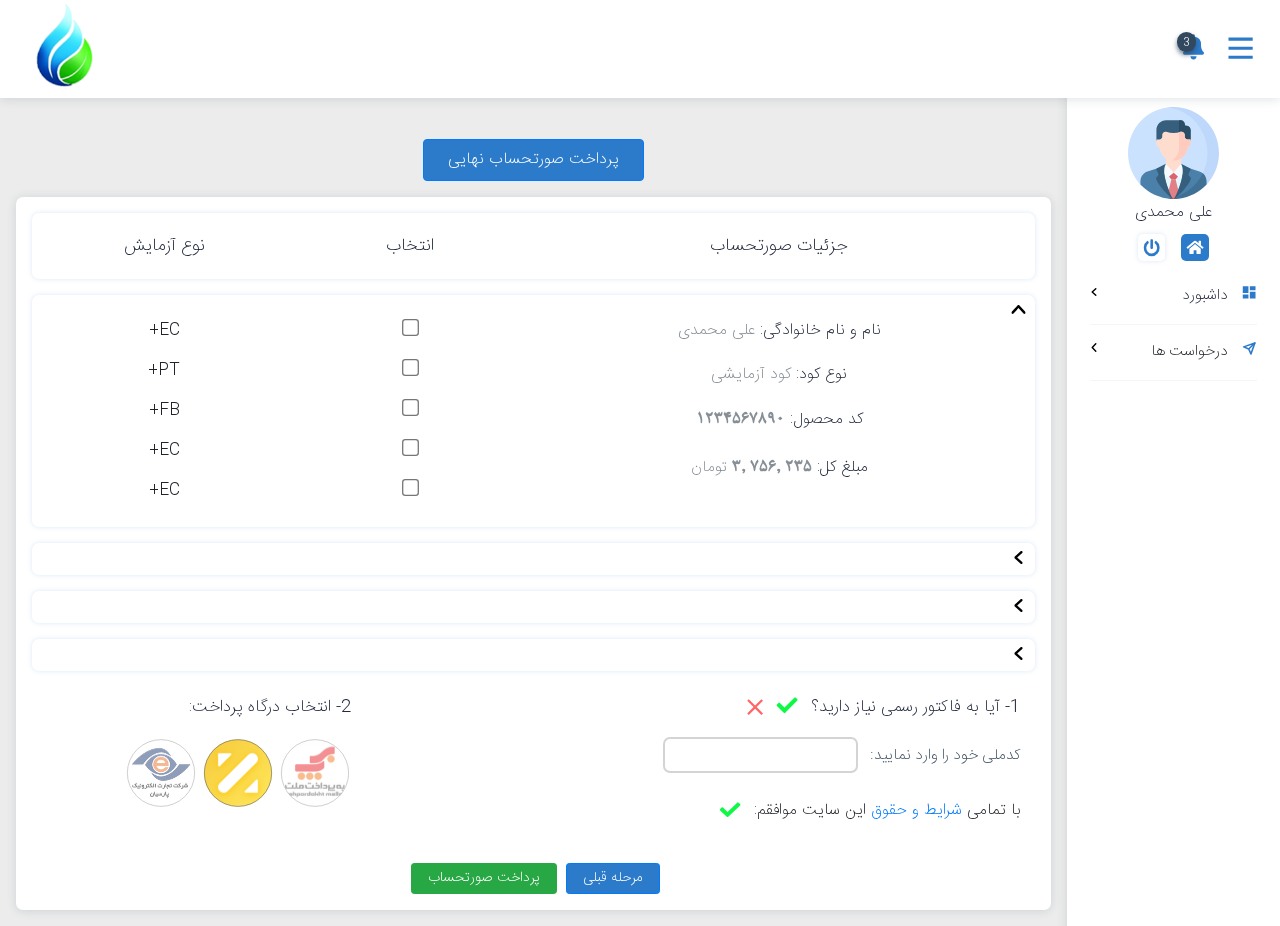
<file: index3.html>
<!DOCTYPE html>
<html>

<head>
  <meta charset="UTF-8" />
  <meta name="viewport" content="width=device-width, initial-scale=1.0" />
  <title>پنل کاربری</title>
  <link rel="stylesheet" href="./library/BootStrap/bootstrap.min.css" />
  <link rel="stylesheet" href="./library/BootStrap/bootstrap-rtl.css" />
  <link rel="stylesheet" href="./style/style.css" />
  <link rel="stylesheet" href="./fonts/IRANSans4/font.css" />

  <!-- Bootstrap core CSS -->
</head>

<body style="font-family: IRANSans">
  <!-- header 1 -->
  <header class="header-1 position-fixed d-flex align-items-center justify-content-between">
    <!-- logo -->
    <div class="logo-div pl-3 order-1">
      <img src="./img/logo.png" alt="logo..." class="w-65 float-left" />
    </div>

    <!-- right items -->
    <div class="right-items pr-3 pb-1 d-flex align-items-center justify-content-between">
      <img src="./img/menu.svg" alt="hamberger menu..." class="w-50 mw-50 menu-icon" />

      <div class="notification position-relative">
        <img src="./img/notification.svg" alt="notification..." class="mw-76 w-76" />
        <div class="number position-absolute medium">3</div>
        <div class="position-absolute noti-collapse collapse show text-justify" id="collapse1">
          <div class="noti-item border-noti">
            در اینجا متن نوتیفیکشن قرار خواهد گرفت.
          </div>
          <div class="noti-item border-noti">
            در اینجا متن نوتیفیکشن قرار خواهد گرفت.
          </div>
          <div class="noti-item">در اینجا متن نوتیفیکشن قرار خواهد گرفت.</div>
          <!-- end collapse div -->
        </div>
        <!-- end notification div -->
      </div>
    </div>
    <!-- end header-1 -->
  </header>

  <!-- all content and sidebar -->
  <div class="container-fluid mb-5">
    <div class="row">
      <!-- sidebar profile -->
      <section class="sidebar position-fixed col-12 col-sm-12 col-md-3 col-lg-2 h-100">
        <div class="profile">
          <img src="./img/user.svg" alt="user profile..." class="user-profile" />
          <p class="h6 color-black">علی محمدی</p>
          <div class="icons d-flex justify-content-center align-items-center">
            <div class="home-div">
              <img src="./img/home.svg" alt="home ..." class="home-icon" />
            </div>
            <div class="exit-div">
              <img src="./img/exit.svg" alt="exit ..." class="exit-icon" />
            </div>
          </div>
          <!-- end profile -->
        </div>

        <div class="options mt-4 mx-2">
          <div class="dashboard border-noti" data-toggle="collapse" data-target="#collapse2">
            <div class="w-100 d-flex align-items-start justify-content-between">
              <div class="d-flex align-items-start w-100">
                <img src="./img/dashboard.svg" alt="dashboard icon..." class="icon-sidebar" />
                <a href="./index.html" class="text-icon">داشبورد</a>
              </div>

              <img src="./img/left-arrows.svg" alt="arrow..." class="arrow-icon" />
            </div>

            <div id="collapse2" class="collapse mr-1">
              <div class="d-flex align-items-start">
                <img src="./img/user-setting.svg" alt="user setting..." class="user-setting-icon" />
                <a href="./profile.html" class="text-icon-collapse">پروفایل کاربری</a>
              </div>
            </div>
            <!-- end dashboard -->
          </div>

          <div class="requests border-noti active" data-toggle="collapse" data-target="#collapse3">
            <div class="w-100 d-flex align-items-start justify-content-between">
              <div class="d-flex align-items-start w-100">
                <img src="./img/send.svg" alt="dashboard icon..." class="icon-sidebar" />
                <a class="text-icon">درخواست ها</a>
              </div>

              <img src="./img/left-arrows.svg" alt="arrow..." class="arrow-icon" />
            </div>

            <div id="collapse3" class="collapse mr-1">
              <div class="d-flex align-items-start flex-column">
                <div class="w-100 d-flex align-items-start">
                  <img src="./img/arrow.svg" alt="arrow..." class="arrow-collapse" />
                  <a href="./index2.html" class="text-icon-collapse page2">افزودن درخواست</a>
                </div>


              </div>
            </div>
            <!-- end dashboard -->
          </div>
          <!-- end options -->
        </div>
        <!-- end sidebar -->
      </section>

      <!-- content box -->
      <section class="content col-12 col-md-9 col-lg-10 mr-auto p-3 text-center">
        <button class="btn btn-primary px-4 py-2 mt-5 text-center">
          پرداخت صورتحساب نهایی
        </button>
        <div class="mt-3 bg-white p-3 content-form">
          <!-- header form -->
          <header class="header-items pb-0 px-4 m-0 medium">
            <div class="row">
              <p class="col-12 col-sm-6 text-center bold title-header color-black">
                جزئیات صورتحساب
              </p>
              <p class="col-3 text-center bold title-header color-black d-none d-sm-block">
                انتخاب
              </p>
              <p class="col-3 text-center bold title-header color-black d-none d-sm-block">
                نوع آزمایش
              </p>
            </div>
          </header>

          <!-- content form -->
          <div class="all-content mt-3 px-4 pt-4 pb-2 position-relative">
            <img src="./img/left-arrows.svg" alt="arrow collapse" class="transform-90 collapse-arrow-form"
              data-toggle="collapse" data-target="#collapse-form" width="13px" height="13px" />
            <div class="collapse show" id="collapse-form">
              <div class="row text-center">
                <div class="col-12 col-sm-6 mb-3 mb-sm-0 font-m-resposive">
                  <div class="name-user pb-1 mb-3">
                    <span class="medium color-black">نام و نام خانوادگی:</span>
                    <span class="text-muted">علی محمدی</span>
                  </div>

                  <div class="cod-user pb-1 mb-3">
                    <span class="medium color-black">نوع کود:</span>
                    <span class="text-muted">کود آزمایشی</span>
                  </div>

                  <div class="code-user pb-1 mb-3">
                    <span class="medium color-black">کد محصول:</span>
                    <span class="text-muted bnazanin">1234567890</span>
                  </div>

                  <div class="price-user pb-1 mb-3">
                    <span class="medium color-black">مبلغ کل:</span>
                    <span class="text-muted bnazanin">‎‎3, 756, 235 <span class="small">تومان</span></span>
                  </div>
                  <!-- end user-options -->
                </div>

                <div class="col-6 col-sm-3">
                  <div class="EC1-box mb-3">
                    <input type="checkbox" />
                  </div>
                  <div class="PT-box mb-3">
                    <input type="checkbox" />
                  </div>
                  <div class="FB-box mb-3">
                    <input type="checkbox" />
                  </div>
                  <div class="EC2-box mb-3">
                    <input type="checkbox" />
                  </div>
                  <div class="EC3-box mb-3">
                    <input type="checkbox" />
                  </div>
                </div>

                <div class="col-6 col-sm-3 ltr">
                  <div class="EC1-box mb-3">EC+</div>
                  <div class="PT-box mb-3">PT+</div>
                  <div class="FB-box mb-3">FB+</div>
                  <div class="EC2-box mb-3">EC+</div>
                  <div class="EC3-box mb-3">EC+</div>
                  <!-- end select user -->
                </div>

                <!-- end row div -->
              </div>
            </div>
            <!-- end content form -->
          </div>

          <!-- content form -->
          <div class="all-content mt-3 px-4 pt-4 pb-2 position-relative">
            <img src="./img/left-arrows.svg" alt="arrow collapse" class="collapse-arrow-form" data-toggle="collapse"
              data-target="#collapse-form2" width="13px" height="13px" />
            <div class="collapse" id="collapse-form2">
              <div class="row text-center">
                <div class="col-12 col-sm-6 mb-3 mb-sm-0 font-m-resposive">
                  <div class="name-user pb-1 mb-3">
                    <span class="medium color-black">نام و نام خانوادگی:</span>
                    <span class="text-muted">علی محمدی</span>
                  </div>

                  <div class="cod-user pb-1 mb-3">
                    <span class="medium color-black">نوع کود:</span>
                    <span class="text-muted">کود آزمایشی</span>
                  </div>

                  <div class="code-user pb-1 mb-3">
                    <span class="medium color-black">کد محصول:</span>
                    <span class="text-muted bnazanin">1234567890</span>
                  </div>

                  <div class="price-user pb-1 mb-3">
                    <span class="medium color-black">مبلغ کل:</span>
                    <span class="text-muted bnazanin">‎‎3, 756, 235 <span class="small">تومان</span></span>
                  </div>
                  <!-- end user-options -->
                </div>

                <div class="col-6 col-sm-3">
                  <div class="EC1-box mb-3">
                    <input type="checkbox" />
                  </div>
                  <div class="PT-box mb-3">
                    <input type="checkbox" />
                  </div>
                  <div class="FB-box mb-3">
                    <input type="checkbox" />
                  </div>
                  <div class="EC2-box mb-3">
                    <input type="checkbox" />
                  </div>
                  <div class="EC3-box mb-3">
                    <input type="checkbox" />
                  </div>
                </div>

                <div class="col-6 col-sm-3 ltr">
                  <div class="EC1-box mb-3">EC+</div>
                  <div class="PT-box mb-3">PT+</div>
                  <div class="FB-box mb-3">FB+</div>
                  <div class="EC2-box mb-3">EC+</div>
                  <div class="EC3-box mb-3">EC+</div>
                  <!-- end select user -->
                </div>

                <!-- end row div -->
              </div>
            </div>
            <!-- end content form -->
          </div>

          <!-- content form -->
          <div class="all-content mt-3 px-4 pt-4 pb-2 position-relative">
            <img src="./img/left-arrows.svg" alt="arrow collapse" class="collapse-arrow-form" data-toggle="collapse"
              data-target="#collapse-form3" width="13px" height="13px" />
            <div class="collapse" id="collapse-form3">
              <div class="row text-center">
                <div class="col-12 col-sm-6 mb-3 mb-sm-0 font-m-resposive">
                  <div class="name-user pb-1 mb-3">
                    <span class="medium color-black">نام و نام خانوادگی:</span>
                    <span class="text-muted">علی محمدی</span>
                  </div>

                  <div class="cod-user pb-1 mb-3">
                    <span class="medium color-black">نوع کود:</span>
                    <span class="text-muted">کود آزمایشی</span>
                  </div>

                  <div class="code-user pb-1 mb-3">
                    <span class="medium color-black">کد محصول:</span>
                    <span class="text-muted bnazanin">1234567890</span>
                  </div>

                  <div class="price-user pb-1 mb-3">
                    <span class="medium color-black">مبلغ کل:</span>
                    <span class="text-muted bnazanin">‎‎3, 756, 235 <span class="small">تومان</span></span>
                  </div>
                  <!-- end user-options -->
                </div>

                <div class="col-6 col-sm-3">
                  <div class="EC1-box mb-3">
                    <input type="checkbox" />
                  </div>
                  <div class="PT-box mb-3">
                    <input type="checkbox" />
                  </div>
                  <div class="FB-box mb-3">
                    <input type="checkbox" />
                  </div>
                  <div class="EC2-box mb-3">
                    <input type="checkbox" />
                  </div>
                  <div class="EC3-box mb-3">
                    <input type="checkbox" />
                  </div>
                </div>

                <div class="col-6 col-sm-3 ltr">
                  <div class="EC1-box mb-3">EC+</div>
                  <div class="PT-box mb-3">PT+</div>
                  <div class="FB-box mb-3">FB+</div>
                  <div class="EC2-box mb-3">EC+</div>
                  <div class="EC3-box mb-3">EC+</div>
                  <!-- end select user -->
                </div>

                <!-- end row div -->
              </div>
            </div>
            <!-- end content form -->
          </div>

          <!-- content form -->
          <div class="all-content mt-3 px-4 pt-4 pb-2 position-relative">
            <img src="./img/left-arrows.svg" alt="arrow collapse" class="collapse-arrow-form" data-toggle="collapse"
              data-target="#collapse-form4" width="13px" height="13px" />
            <div class="collapse" id="collapse-form4">
              <div class="row text-center">
                <div class="col-12 col-sm-6 mb-3 mb-sm-0 font-m-resposive">
                  <div class="name-user pb-1 mb-3">
                    <span class="medium color-black">نام و نام خانوادگی:</span>
                    <span class="text-muted">علی محمدی</span>
                  </div>

                  <div class="cod-user pb-1 mb-3">
                    <span class="medium color-black">نوع کود:</span>
                    <span class="text-muted">کود آزمایشی</span>
                  </div>

                  <div class="code-user pb-1 mb-3">
                    <span class="medium color-black">کد محصول:</span>
                    <span class="text-muted bnazanin">1234567890</span>
                  </div>

                  <div class="price-user pb-1 mb-3">
                    <span class="medium color-black">مبلغ کل:</span>
                    <span class="text-muted bnazanin">‎‎3, 756, 235 <span class="small">تومان</span></span>
                  </div>
                  <!-- end user-options -->
                </div>

                <div class="col-6 col-sm-3">
                  <div class="EC1-box mb-3">
                    <input type="checkbox" />
                  </div>
                  <div class="PT-box mb-3">
                    <input type="checkbox" />
                  </div>
                  <div class="FB-box mb-3">
                    <input type="checkbox" />
                  </div>
                  <div class="EC2-box mb-3">
                    <input type="checkbox" />
                  </div>
                  <div class="EC3-box mb-3">
                    <input type="checkbox" />
                  </div>
                </div>

                <div class="col-6 col-sm-3 ltr">
                  <div class="EC1-box mb-3">EC+</div>
                  <div class="PT-box mb-3">PT+</div>
                  <div class="FB-box mb-3">FB+</div>
                  <div class="EC2-box mb-3">EC+</div>
                  <div class="EC3-box mb-3">EC+</div>
                  <!-- end select user -->
                </div>

                <!-- end row div -->
              </div>
            </div>
            <!-- end content form -->
          </div>

          <!-- content all price and bank -->
          <div class="container-fluid text-right mt-4">
            <div class="row">
              <!-- faktor div and code meli -->
              <div
                class="col-12 col-sm-7 col-lg-8 d-flex flex-column align-items-start mb-2 pb-1 pb-sm-0 mb-sm-0 items-center">
                <div class="w-100 faktor-price d-flex align-items-start">
                  <p class="medium title-yes-no font-105 color-black pt-0 ml-2 pl-1">
                    1- آیا به فاکتور رسمی نیاز دارید؟
                  </p>
                  <img src="./img/yes-icon.svg" alt="yes icon ..." class="yes-faktor active-faktor ml-2" />
                  <img src="./img/remove-icon.svg" alt="no icon ..." class="remove-faktor" />
                </div>

                <form class="w-100 d-flex align-items-center mt-2">
                  <p class="font-95 title-meli pt-0 ml-2 pl-1">
                    کدملی خود را وارد نمایید:
                  </p>
                  <input type="text" class="code-meli-inp" />
                </form>

                <div class="d-flex align-items-start mt-3">
                  <p class="title-change light pt-0 ml-2 pl-1">
                    با تمامی
                    <a href="" data-toggle="modal" data-target="#centralModalInfo">
                      شرایط و حقوق</a>
                    این سایت موافقم:
                  </p>
                  <img src="./img/yes-icon.svg" alt="change icon ..." class="change-icon" />
                </div>
              </div>

              <!-- bank fileds -->
              <div class="col-12 col-sm-5 col-lg-4 mb-4 mb-md-0">
                <p class="medium font-105 title-yes-no color-black pt-0 ml-2 pl-1">
                  2- انتخاب درگاه پرداخت:
                </p>
                <img src="./img/Melat.svg" alt="bank2..." class="bank-icon" />
                <img src="./img/Bank-2.svg" alt="bank3..." class="bank-icon bank-active" />
                <img src="./img/Parsian.svg" alt="bank1..." class="bank-icon" />
              </div>

              <!-- <div class="col-12 col-sm-7 col-lg-8 d-flex align-items-start mt-4 mb-2 pb-1 pb-sm-0 mb-sm-0">
                                    <p class="title-change light pt-0 ml-2 pl-1">با تمامی شرایط و حقوق این سایت موافقم:</p>
                                    <img src="./img/yes-icon.svg" alt="change icon ..." class="change-icon">
                                </div> -->

              <!-- bank fileds -->
              <div class="col-12 btns-responsive text-center mt-4">
                <a href="./index2.html" class="btn btn-primary btn-sm text-center ml-1 px-3">مرحله قبلی</a>
                <a href="./index3.html" class="btn btn-success btn-sm text-center ml-1 px-3">پرداخت صورتحساب</a>
              </div>
              <!-- end row -->
            </div>
            <!-- end container fluid -->
          </div>

          <!-- end content-all-form -->
        </div>
        <!-- end content -->
      </section>
      <!-- end row -->
    </div>
    <!-- end container fluid -->
  </div>

  <!--modal info privecy-->

  <!-- Central Modal Medium Info -->
  <div class="modal fade" id="centralModalInfo" tabindex="-1" role="dialog" aria-labelledby="myModalLabel"
    aria-hidden="true">
    <div class="modal-dialog modal-notify modal-info" role="document">
      <!--Content-->
      <div class="modal-content">
        <!--Header-->
        <div class="modal-header">
          <p class="heading lead">شرایط و ضوابط</p>

          <button type="button" class="close ml-0" data-dismiss="modal" aria-label="Close">
            <span aria-hidden="true" class="white-text">&times;</span>
          </button>
        </div>

        <!--Body-->
        <div class="modal-body">
          <div class="text-center">
            <i class="fas fa-check fa-4x mb-3 animated rotateIn"></i>
            <p>
              وب‌سایت آزمایشگاه تشخیص طبی و تخصصی آویسا طبق قوانین جرایم
              رایانه‌ای متعهد می‌شود که اطلاعات کاربران را با تمام امکاناتی که
              در اختیار دارد محافظت کند و به هیچ‌عنوان این اطلاعات را در
              اختیار سازمان‌ها و مراکز دیگر به منظور تبلیغات یا خدمات دیگر
              ارائه ندهد. همچنین ما این امکان را در اختیار کاربران قرار
              داده‌ایم تا کاربران در صورت عضویت در سایت آزمایشگاه تشخیص طبی و
              تخصصی آویسا بتوانند، اطلاعات خود را ویرایش کنند یا در صورت
              درخواست برای حذف کاربری خود با ارسال درخواست به تیم پشتیبان این
              امکان برای آنها فراهم گردد.
            </p>
          </div>
        </div>

        <!--Footer-->
        <div class="modal-footer justify-content-center">
          <button class="btn btn-danger" data-dismiss="modal">
            رد درخواست , خروج
          </button>
          <button class="btn btn-success mr-2" data-dismiss="modal">
            پذیرش قوانین
          </button>
        </div>
      </div>
      <!--/.Content-->
    </div>
  </div>
  <!-- Central Modal Medium Info-->
</body>
<script src="./library/BootStrap/jquery.min.js"></script>
<script src="./library/BootStrap/bootstrap.min.js"></script>
<script src="./app.js"></script>

<!-- JQuery -->

</html>
</file>
<file: style/style.css>
/* fonts */
@import "./../fonts/IRANSans4/font.css";

@font-face {
    font-family: IRANSans;

    src: url("./../fonts/IRANSans4/ttf/IRANSansWeb.ttf") format("tryetype"), url("./../fonts/IRANSans4/woff/IRANSansWeb.woff") format("woff"), url("./../fonts/IRANSans4/woff2/IRANSansWeb.woff2") format("woff2");
}

@font-face {
    font-family: "Bnazanin";
    src: url("../fonts/BNAZANIN.TTF") format("truetype"),
        url("../fonts/BNAZANINBD.TTF") format("truetype")
}

a {
    text-decoration: none;
}

.bnazanin {
    font-family: "Bnazanin" !important;
    font-weight: bold;
    font-size: 19px;
}

.medium {
    font-family: IRANSansMedium;
}

.light {
    font-family: IRANSansLight;
}

.IRANSans {
    font-family: IRANSans;

}

.bold {
    font-family: IRANSansBold;
}

.ultraLight {
    font-family: IRANSansUltraLight;
}

* {
    outline: none !important;
    font-family: IRANSansUltraLight !important;
    font-style: normal;
}

html,
body {
    direction: rtl;
    text-align: right;
    font-family: IRANSans;
    height: 100%;
    background-color: #ececec;
}

div {
    direction: rtl;
}

.header-1 {
    background-color: #ffffff;
    box-shadow: 0px 1px 10px #31485e2a;
    width: 100%;
    z-index: 999;
}

.w-65 {
    max-width: 65%;
}

.w-76 {
    width: 76%;
}

.mx-76 {
    max-width: 76%;
}

#collapse1 {
    display: none;
}

.notification:hover #collapse1 {
    display: block;
    animation: animCollapse 0.5s ease 0s 1;
    -webkit-animation: animCollapse 0.5s ease 0s 1;
}

.number {
    font-size: 66%;
    color: white;
    background-color: #31485e;
    padding: 0.2rem 0.4rem 0.1rem 0.4rem;
    top: 0px;
    left: 6px;
    box-shadow: 0px 3px 5px #31485eb2;
    border-radius: 100px;
    -webkit-border-radius: 100px;
    -moz-border-radius: 100px;
    -ms-border-radius: 100px;
    -o-border-radius: 100px;
}

.noti-collapse {
    background-color: #ffffff;
    box-shadow: 0px 2px 20px #343b4123;
    padding: 1rem 1rem;
    border-radius: 7px;
    -webkit-border-radius: 7px;
    -moz-border-radius: 7px;
    -ms-border-radius: 7px;
    -o-border-radius: 7px;
}

.noti-collapse {
    width: 400px;
}

.noti-item {
    padding: 0.8rem 0.7rem;
    color: #232b3d;
    font-size: 96%;
}

.border-noti {
    border-bottom: 1.5px solid #c3c3c32a;
}

.sidebar {
    background-color: #ffffff;
    top: 75px;
    box-shadow: 0px 0px 10px #31485e2a;
    text-align: center;
    padding-top: 2rem;
    padding-bottom: 2rem;

}

.user-profile {
    width: 50%;
    max-width: 50%;
}

.profile-1 {
    width: 70%;
    max-width: 100%;
}

.hover1 {
    box-shadow: 0px 15px 50px 0px rgba(0, 0, 0, 0.1);
    border-radius: 100px;
}

.line-1 {
    border-left: 3px solid rgba(228, 228, 228, 0.644);
    height: 380px;
    position: absolute;
    left: 2%;
    margin-left: -3px;
    top: 0;
    border-radius: 10px;
}



.active .text-icon {
    font-family: IRANSansbold;
    color: #11304e;
    text-decoration: none !important;
}

.color-black {
    color: #232b3d;
    padding-top: 0.3rem;
}

.icons {
    margin-top: 0.7rem;
}

.home-div {
    background-color: #2c7bcb;
    border: none;
    padding-top: 0.1rem;
    width: 15%;
    border-radius: 5px;
    -webkit-border-radius: 5px;
    -moz-border-radius: 5px;
    -ms-border-radius: 5px;
    -o-border-radius: 5px;
}

.home-icon {
    width: 80%;
}

.exit-div {
    margin-right: 1rem;
    /* border: 1px solid #2c7ccb4f; */
    box-shadow: 0px 0px 5px #2c7ccb2d;
    padding: 0.2rem 0.1rem 0rem 0.1rem;
    width: 15%;
    border-radius: 5px;
    -webkit-border-radius: 5px;
    -moz-border-radius: 5px;
    -ms-border-radius: 5px;
    -o-border-radius: 5px;
}

.exit-icon {
    width: 80%;
}

.icon-sidebar {
    width: 10%;
    margin-left: 0.8rem;
}

.text-icon {
    font-size: 95%;
    color: #232b3d;
    margin-bottom: 1rem;
    text-decoration: none !important;
}

.text-icon:hover {
    color: #232b3d;
}

.arrow-icon {
    width: 5%;
    margin-top: 1.6%;
    transition: 0.3s;
    -webkit-transition: 0.3s;
    -moz-transition: 0.3s;
    -ms-transition: 0.3s;
    -o-transition: 0.3s;
}

.transform-arrow {
    transform: rotateZ(90deg);
    -webkit-transform: rotateZ(90deg);
    -moz-transform: rotateZ(90deg);
    -ms-transform: rotateZ(90deg);
    -o-transform: rotateZ(90deg);
}

.user-setting-icon {
    width: 12%;
    margin-left: 0.4rem;
}

.text-icon-collapse {
    font-size: 90%;
    color: #232b3d;
    text-decoration: none !important;
    margin-bottom: 0.5rem;
}

.text-icon-collapse:hover {
    color: #232b3d;
}

.requests {
    padding-top: 1rem;
}

.arrow-collapse {
    width: 7%;
    transform: rotateZ(180deg);
    -webkit-transform: rotateZ(180deg);
    -moz-transform: rotateZ(180deg);
    -ms-transform: rotateZ(180deg);
    -o-transform: rotateZ(180deg);
    margin-left: 0.5rem;
}

#collapse3 {
    margin-bottom: 0.5rem;
}

.anim-sidebar {
    transform: translateX(1000px);
    -webkit-transform: translateX(1000px);
    -moz-transform: translateX(1000px);
    -ms-transform: translateX(1000px);
    -o-transform: translateX(1000px);
    transition: 2s transform;
    -webkit-transition: 2s transform;
    -moz-transition: 2s transform;
    -ms-transition: 2s transform;
    -o-transition: 2s transform;
}

.anim-sidebar2 {
    transform: translateX(0px);
    -webkit-transform: translateX(0px);
    -moz-transform: translateX(0px);
    -ms-transform: translateX(0px);
    -o-transform: translateX(0px);
    transition: 1.5s transform;
    -webkit-transition: 1.5s transform;
    -moz-transition: 1.5s transform;
    -ms-transition: 1.5s transform;
    -o-transition: 1.5s transform;
}

.transform-0 {
    transform: translateX(0px);
    -webkit-transform: translateX(0px);
    -moz-transform: translateX(0px);
    -ms-transform: translateX(0px);
    -o-transform: translateX(0px);
}

.content {
    position: relative;
    top: 75px;
    transition: 0.8s;
    -webkit-transition: 0.8s;
    -moz-transition: 0.8s;
    -ms-transition: 0.8s;
    -o-transition: 0.8s;
}

.card {
    border: none;
    box-shadow: 0px 0px 5px #2c7ccb2d;
}

.card-header {
    background-color: #f3f9ff;
    border: none;
}

.icon-card {
    width: 2.3%;
}

.title-card {
    margin-right: 0.8rem;
    margin-bottom: 0.1rem;
    font-size: 105%;
}

.readonly {
    background: transparent !important;
    box-shadow: 0px 0px 0px transparent !important;
    border-color: #606c7028 !important;
    padding: 1.4rem 1.8rem;
    font-family: IRANSansLight;
    color: #7e8596;
    font-size: 94%;
}

.div-1 {
    border-radius: 5px;
    -webkit-border-radius: 5px;
    -moz-border-radius: 5px;
    -ms-border-radius: 5px;
    -o-border-radius: 5px;
    border-top-left-radius: 0px;
    border-bottom-left-radius: 0px;
    border-bottom-right-radius: 0px;
}

.div-2 {
    border-radius: 5px;
    -webkit-border-radius: 5px;
    -moz-border-radius: 5px;
    -ms-border-radius: 5px;
    -o-border-radius: 5px;
    border-top-right-radius: 0px;
    border-bottom-right-radius: 0px;
    border-bottom-left-radius: 0px;
}

.div-3 {
    border-radius: 5px;
    -webkit-border-radius: 5px;
    -moz-border-radius: 5px;
    -ms-border-radius: 5px;
    -o-border-radius: 5px;
    border-top-right-radius: 0px;
    border-bottom-left-radius: 0px;
    border-top-left-radius: 0px;
}

.div-4 {
    border-radius: 5px;
    -webkit-border-radius: 5px;
    -moz-border-radius: 5px;
    -ms-border-radius: 5px;
    -o-border-radius: 5px;
    border-top-right-radius: 0px;
    border-top-left-radius: 0px;
    border-bottom-right-radius: 0px;
}



.btn-primary {
    background-color: #2c7bcb;
}

.btn-danger,
.btn-success,
.btn-primary {
    box-shadow: 0px 2px 7px #2c7ccb00 !important;
}

.btn-primary:hover {
    background-color: #2368ad;
}

.icon-card-body {
    width: 25%;
}

.border-bottom-0 {
    border-bottom: 0px !important;
}

.border-top-0 {
    border-top: 0px !important;
}

.py-35 {
    padding: 1.3rem 0rem !important;
    font-family: IRANSansLight;
}

tbody {
    color: #4d515a !important;
}

.remove-icon {
    width: 20%;
}

.success-icon {
    width: 19%;
}

.footer {
    text-align: center;
    margin: 2rem 0rem;
    color: #2c7bcb;
}

.header-items {
    background-color: #ffffff;
    box-shadow: 0px 0px 5px #2c7ccb2d;
    padding: 1rem 0rem;
    border-radius: 7px;
    -webkit-border-radius: 7px;
    -moz-border-radius: 7px;
    -ms-border-radius: 7px;
    -o-border-radius: 7px;
}

.nav-item {
    background: #ffffff;
    padding: 1rem 2rem;
    color: #232b3d;
    box-shadow: 0px 0px 5px #2c7ccb2d;
    border-radius: 7px;
    -webkit-border-radius: 7px;
    -moz-border-radius: 7px;
    -ms-border-radius: 7px;
    -o-border-radius: 7px;
    transition: 0.3s;
    -webkit-transition: 0.3s;
    -moz-transition: 0.3s;
    -ms-transition: 0.3s;
    -o-transition: 0.3s;
}

.nav .active {
    background: #2c7bcb;
    color: white;
    box-shadow: 0px 4px 13px #2c7ccb8c;
    font-family: IRANSansMedium;
}

.all-content {
    background: #ffffff;
    box-shadow: 0px 0px 5px #2c7ccb2d;
    border-radius: 7px;
    -webkit-border-radius: 7px;
    -moz-border-radius: 7px;
    -ms-border-radius: 7px;
    -o-border-radius: 7px;
}

.badge {
    font-size: 100%;
    padding-top: 0.5rem;
}

input[type="checkbox"] {
    transform: scale(1.3);
    -webkit-transform: scale(1.3);
    -moz-transform: scale(1.3);
    -ms-transform: scale(1.3);
    -o-transform: scale(1.3);
}

.transform-180 {
    transform: rotateZ(180deg);
    -webkit-transform: rotateZ(180deg);
    -moz-transform: rotateZ(180deg);
    -ms-transform: rotateZ(180deg);
    -o-transform: rotateZ(180deg);
}

.remove-icon-card {
    width: 8%;
    position: absolute;
    right: 8px;
    margin-bottom: 5px;
}

.pen-icon-card {
    width: 8%;
    position: absolute;
    left: 8px;
    margin-bottom: 5px;
}

.font-90 {
    font-size: 90%;
}

.mw-331 {
    min-width: 30% !important;
    overflow: auto !important;
}

.change-value {
    transition: 0.3s;
    -webkit-transition: 0.3s;
    -moz-transition: 0.3s;
    -ms-transition: 0.3s;
    -o-transition: 0.3s;
}

.content-form {
    box-shadow: 0px 1px 10px #31485e2a;
    border-radius: 7px;
    -webkit-border-radius: 7px;
    -moz-border-radius: 7px;
    -ms-border-radius: 7px;
    -o-border-radius: 7px;
}

.title-header {
    font-size: 110% !important;
    margin-bottom: 1.15rem;
}

.filed-label {
    color: #4c5058 !important;
}

.form-control {
    border-radius: 5px !important;
    -webkit-border-radius: 5px !important;
    -moz-border-radius: 5px !important;
    -ms-border-radius: 5px !important;
    -o-border-radius: 5px !important;
    box-shadow: none !important;
    border: 1px solid #a1a1a15d !important;
}

.ltr {
    direction: ltr;
}

.font-105 {
    font-size: 105%;
}

.yes-faktor {
    width: 1.5rem;
    opacity: 0.6;
    transition: 0.3s;
    -webkit-transition: 0.3s;
    -moz-transition: 0.3s;
    -ms-transition: 0.3s;
    -o-transition: 0.3s;
    margin-top: 0.1rem;
}

.remove-faktor {
    margin-top: 0.1rem;
    width: 1.4rem;
    opacity: 0.6;
    transition: 0.3s;
    -webkit-transition: 0.3s;
    -moz-transition: 0.3s;
    -ms-transition: 0.3s;
    -o-transition: 0.3s;
    transform: scale(0.9);
    -webkit-transform: scale(0.9);
    -moz-transform: scale(0.9);
    -ms-transform: scale(0.9);
    -o-transform: scale(0.9);
}

.remove-faktor:hover,
.yes-faktor:hover {
    opacity: 1;
}

.active-faktor {
    opacity: 1;
    transform: scale(1.02);
    -webkit-transform: scale(1.02);
    -moz-transform: scale(1.02);
    -ms-transform: scale(1.02);
    -o-transform: scale(1.02);
}

.bank-icon {
    width: 4.5rem;
    opacity: 0.5;
    transition: 0.3s;
    -webkit-transition: 0.3s;
    -moz-transition: 0.3s;
    -ms-transition: 0.3s;
    -o-transition: 0.3s;
}

.bank-active {
    opacity: 1;
}

.font-95 {
    font-size: 97%;
    color: #435464;
}

.code-meli-inp {
    border: 2px solid #a1a1a175 !important;
    border-radius: 7px;
    -webkit-border-radius: 7px;
    -moz-border-radius: 7px;
    -ms-border-radius: 7px;
    -o-border-radius: 7px;
    font-size: 80%;
    padding: 0.4rem 1rem;
    margin-top: -1rem;
}

.change-icon {
    opacity: 1;
    width: 1.5rem;
    margin-top: 0.1rem;
}

.title-change {
    font-size: 100%;
}

.transform-90 {
    transform: rotateZ(90deg) scale(1.1);
    -webkit-transform: rotateZ(90deg) scale(1.1);
    -moz-transform: rotateZ(90deg) scale(1.1);
    -ms-transform: rotateZ(90deg) scale(1.1);
    -o-transform: rotateZ(90deg) scale(1.1);
}

.collapse-arrow-form {
    position: absolute;
    top: 8px;
    right: 10px;
}


/* animations and media querys */

@keyframes animCollapse {
    from {
        display: none;
        transform: translateY(50px);
        -webkit-transform: translateY(50px);
        -moz-transform: translateY(50px);
        -ms-transform: translateY(50px);
        -o-transform: translateY(50px);
        opacity: 0;
    }

    to {
        display: block;
        opacity: 1;
        transform: translateY(0px);
        -webkit-transform: translateY(0px);
        -moz-transform: translateY(0px);
        -ms-transform: translateY(0px);
        -o-transform: translateY(0px);
    }
}

@media screen and (max-width: 1200px) {
    .icon-sidebar {
        width: 15%;
    }

    .arrow-icon,
    .arrow-collapse {
        width: 9%;
    }

    .change-icon {
        width: 1.3rem;
        margin-top: 0.25rem;
    }
}

@media screen and (max-width: 1150px) {
    .yes-faktor {
        width: 1.3rem;
    }

    .remove-faktor {
        width: 1.2rem;
    }

    .title-yes-no {
        font-size: 95% !important;
    }

    .title-meli {
        font-size: 85%;
    }

    .bank-icon {
        width: 3.5rem;
    }

    .header-items {
        padding: 1rem 1rem;
    }

    .fileds-form .form-group .form-control {
        width: 100%;
        margin: 0.7rem 0rem;
    }

    .fileds-form .form-group {
        width: 100%;
        flex-direction: column !important;
    }

    .fileds-form {
        flex-direction: column;
        align-items: center !important;
        justify-content: center !important;
        width: 100%;
    }

    .form-group1 {
        padding-bottom: 1rem;
    }

    .form-group2 {
        margin-right: 0px !important;
    }
}

@media screen and (max-width: 1050px) {
    .btns-responsive a {
        font-size: 75% !important;
        padding: 0.25rem 0.5rem !important;
    }
}

@media screen and (max-width: 1000px) {
    .yes-faktor {
        width: 1.2rem;
    }

    .remove-faktor {
        width: 1.1rem;
    }

    .title-yes-no {
        font-size: 93% !important;
    }

    .title-meli {
        font-size: 83%;
    }

    .code-meli-inp {
        font-size: 70%;
    }

    .bank-icon {
        width: 3rem;
    }
}

@media screen and (max-width: 992px) {
    .title-change {
        font-size: 90%;
        margin-left: 0.2rem !important;
    }

    .change-icon {
        width: 1rem;
        margin-top: 0.2rem;
    }
}

@media screen and (max-width: 950px) {
    .title-yes-no {
        font-size: 90% !important;
    }

    .title-meli {
        font-size: 80%;
    }

    .code-meli-inp {
        font-size: 70%;
    }


}

@media screen and (max-width: 886px) {
    .code-meli-inp {
        width: 45%;
    }

    * {
        font-size: 13px;
        font-weight: 900;
    }
}

@media screen and (max-width: 767px) {
    .icons {
        margin-top: 1rem;
    }

    .home-div,
    .exit-div {
        width: 7%;
    }

    .user-profile {
        width: 40%;
    }

    .sidebar {
        position: relative !important;
        top: 68px;
    }

    .arrow-icon {
        width: 2.5%;
    }

    .arrow-collapse {
        width: 2.5%;
        margin-top: 0.2rem;
    }

    #collapse2 {
        padding-bottom: 0.5rem;
    }

    .icon-sidebar,
    .user-setting-icon {
        width: 4%;
    }

    .text-icon-collapse,
    .text-icon {
        margin-top: 0.2rem;
    }

    .icon-card {
        width: 3.5%;
    }

    .form-group2 {
        margin-right: 1rem !important;
    }
}

@media screen and (max-width: 730px) {
    .change-icon {
        width: 1.3rem;
        margin-top: 0.15rem;
    }

    .fileds-form {
        flex-direction: column;
    }

    .form-group2 {
        margin-right: 0rem !important;
    }

    .code-meli-inp {
        width: 40%;
    }
}

@media screen and (max-width: 650px) {
    .noti-collapse {
        width: 260px;
        font-size: 85%;
        right: -50px;
    }

    .arrow-collapse {
        width: 3.5%;
    }

    .arrow-icon {
        width: 3.5%;
    }

    .user-setting-icon {
        width: 5%;
    }

    .input-group {
        flex-direction: column;
    }

    .div-1 {
        border-radius: 5px;
        -webkit-border-radius: 5px;
        -moz-border-radius: 5px;
        -ms-border-radius: 5px;
        -o-border-radius: 5px;
        border-bottom-left-radius: 0px;
        border-bottom-right-radius: 0px;
    }

    .div-2 {
        border-top: none !important;
        border-radius: 0px;
        -webkit-border-radius: 0px;
        -moz-border-radius: 0px;
        -ms-border-radius: 0px;
        -o-border-radius: 0px;
    }

    .div-3 {
        border-radius: 0px;
        -webkit-border-radius: 0px;
        -moz-border-radius: 0px;
        -ms-border-radius: 0px;
        -o-border-radius: 0px;
    }

    .div-4 {
        border-radius: 5px;
        -webkit-border-radius: 5px;
        -moz-border-radius: 5px;
        -ms-border-radius: 5px;
        -o-border-radius: 5px;
        border-top-left-radius: 0px;
        border-top-right-radius: 0px;
    }

    body {
        overflow-x: hidden !important;
    }

    .icon-card {
        width: 3.8%;
    }

    .content .card-body {
        overflow-x: scroll !important;
    }

    table {
        min-width: 600px;
        overflow: scroll;
    }
}

@media screen and (max-width: 572px) {
    .change-icon {
        width: 1.3rem;
        margin-top: 0.05rem;
    }

    .btns-responsive {
        margin-top: 0rem !important;
    }

    .pen-icon-card,
    .remove-icon-card {
        width: 4%;
    }

    .yes-faktor {
        width: 1.3rem;
    }

    .remove-faktor {
        width: 1.2rem;
    }

    .title-yes-no {
        font-size: 87% !important;
    }

    .title-meli {
        font-size: 78%;
    }

    .code-meli-inp {
        font-size: 67%;
        width: 35%;
    }

    .bank-icon {
        width: 3.5rem;
    }
}

@media screen and (max-width: 560px) {
    .icon-sidebar {
        width: 5%;
        margin-top: 0.1rem;
    }

    .readonly {
        font-size: 80%;
        padding: 1rem 1.5rem;
    }

    .icon-card {
        width: 4.5%;
    }

    .btns-group button {
        font-size: 75%;
        padding: 0.3rem 0.5rem !important;
    }

    .btns-group button span {
        margin: 0px !important;
        padding: 0px !important;
    }

}

.input-qu {
    margin-right: 12px;
}

@media screen and (max-width: 480px) {

    .pen-icon-card,
    .remove-icon-card {
        width: 6%;
    }

    .arrow-collapse {
        margin-top: 0.3rem;
    }

    .user-setting-icon {
        width: 6%;
    }

    .icon-sidebar {
        width: 6%;
        margin-top: 0.12rem;
    }

    .icon-card {
        width: 5.3%;
    }

    .btns-group {
        width: 100%;
    }



    .btns-group button {
        font-size: 70%;
        padding: 0.3rem 0.3rem !important;
    }

    .header-items {
        display: flex;
        flex-direction: column;
    }

    .code-meli-inp {
        padding: 0.5rem;
    }
}

@media screen and (max-width: 370px) {
    .title-change {
        font-size: 78%;
        margin-left: 0px !important;
    }

    .change-icon {
        width: 1rem;
        margin-top: 0.05rem;
    }

    .yes-faktor {
        width: 1.2rem;
    }

    .remove-faktor {
        width: 1.1rem;
    }

    .title-yes-no {
        margin-left: 0px !important;
        margin-right: 0px !important;
        font-size: 84% !important;
    }

    .title-meli {
        font-size: 78%;
    }

    .code-meli-inp {
        font-size: 67%;
        width: 35%;
    }

    .bank-icon {
        width: 3rem;
    }

    .font-m-resposive {
        font-size: 85%;
    }

    .noti-collapse {
        right: -40px;
    }

    .arrow-collapse {
        width: 4.5%;
    }

    .arrow-icon {
        width: 4.5%;
    }

    .user-setting-icon {
        width: 8%;
    }

    .icon-sidebar {
        width: 7%;
        margin-top: 0.2rem;
    }

    .icon-card {
        width: 7%;
    }

    .btns-group {
        display: flex !important;
        justify-content: center !important;
        align-items: center !important;

    }

    .btns-group button {
        margin-bottom: 0.8rem;
    }
}

/* style of active and deactive item content with click */
.itemContent {
    display: none;
}

.activeContent {
    display: block !important;
}

.frmCode1 {
    text-align: right !important;
    margin-right: 20% !important;
}

.my-custom-scrollbar {
    position: relative;
    height: 600px;
    overflow: auto;
}

.table-wrapper-scroll-y {
    display: block;
}

.userDetails {
    text-align: center;
}

.titleDetails {
    font-weight: bolder;
    color: #2C7BCB;
    font-size: 16px;
    display: block;
    border-bottom: 2px solid #2C7BCB;
    padding-bottom: 15px;
    margin-bottom: 15px;
}

table tr td {
    padding: 0 !important;
}

table label {
    width: 100%;
    height: fit-content;
    max-height: fit-content;
    display: block;
    margin: 0;
    padding: 5px;
}

table input {
    width: 100%;
    margin: 15px;
}

#inp1 {
    width: 90%;
}

table tbody tr td label,
table tbody tr td {
    font-family: "Bnazanin" !important;
}

nav li {
    font-family: "Bnazanin" !important;
    font-weight: bolder;
    font-size: 18px;
    cursor: pointer;
}

header span.badge {
    font-family: "Bnazanin" !important;
    font-weight: bold;
    justify-content: center;
    align-items: center;
    font-size: 20px;
    height: 45px;
    border-radius: 70%;
    padding-top: 12px;

}

.size section.itemContent input {
    font-family: "Bnazanin!imoportant";
    font-size: 18px;
}



img.mt-2.size {
    width: 17px;
    height: 17px;
}



@media screen and (max-width: 480px) {
    .header-items {
        display: block;
        flex-direction: row;
    }
}

@media only screen and (max-width: 768px) {
    .mr-10 {
        margin-right: 160px;
    }
}


.form-group1 {
    display: flex !important;
    flex-direction: row !important;
    flex-flow: unset !important;
}

.form-group1 label {
    min-width: fit-content !important;
}

@media only screen and (max-width:400px) {
    .radio-respons {
        margin-top: 20px;
    }
}

.radio-respons {
    margin-top: 5px;
}


@media only screen and (max-width:768px) {
    .sidebar {
        background-color: #ffffff;
        top: 75px;
        box-shadow: 0px 0px 10px #31485e2a;
        text-align: center;
        padding-top: 2rem;
        padding-bottom: 2rem;
        z-index: 20;


    }
}


@media only screen and (max-width:480px) {
    .profileBody {
        padding-right: 120px;
    }
}

@media only screen and (max-width:480px) {
    label.radio-inline.pl-3.radio-respons {
        text-align: right;
    }
}

@media only screen and (min-width:768px) {
    .btn-md {
        margin-right: 50px !important;
    }
}



@media only screen and (max-width:480px) {
    .input-qu {
        margin-right: 7px;
        margin-top: 10px;
    }
}

.labDetails div span,
.labDetails div button {
    float: left;
    clear: both;
}

.mobileItem {
    padding: 7px;
    border: 1px solid #e1e1e1;
    border-radius: 7px;
    margin: 10px;
    box-shadow: 5px 5px 7px #7e8596;
    width: 99% !important;
}

.allContentItemMobile {
    display: none;
    width: 100% !important;
    /* overflow-x: hidden; */
    padding: 7px;
}

.rowCounter {
    text-align: center;
    justify-content: start;
    background-color: #0069D9;
    border-radius: 100%;
    color: whitesmoke;
    /* padding:5px!important; */
    height: 35px;
    width: 35px;
    font-size: 23px;
    padding-bottom: 5px;
}

@media only screen and (max-width:768px) {
    .allContentItemMobile {
        display: block;
    }

    table {
        display: none;
    }
}

/* ::-webkit-scrollbar {
    width: 4px;
    border:1px solid #e1e1e1;
  }
  ::-webkit-scrollbar-button{
      background-color: #31485e2a;
  } */
</file>
<file: fonts/IRANSans4/font.css>
@font-face {
    font-family: IRANSans;
    src: url("./ttf/IRANSansWeb.ttf") format("tryetype"), url("./woff/IRANSansWeb.woff") format("woff"), url("./woff2/IRANSansWeb.woff2") format("woff2");
}

@font-face {
    font-family: IRANSansBold;
    src: url("./ttf/IRANSansWeb_Bold.ttf") format("tryetype"), url("./woff/IRANSansWeb_Bold.woff") format("woff"), url("./woff2/IRANSansWeb_Bold.woff2") format("woff2");
}

@font-face {
    font-family: IRANSansLight;
    src: url("./ttf/IRANSansWeb_Light.ttf") format("tryetype"), url("./woff/IRANSansWeb_Light.woff") format("woff"), url("./woff2/IRANSansWeb_Light.woff2") format("woff2");
}

@font-face {
    font-family: IRANSansMedium;
    src: url("./ttf/IRANSansWeb_Medium.ttf") format("tryetype"), url("./woff/IRANSansWeb_Medium.woff") format("woff"), url("./woff2/IRANSansWeb_Medium.woff2") format("woff2");
}

@font-face {
    font-family: IRANSansUltraLight;
    src: url("./ttf/IRANSansWeb_UltraLight.ttf") format("tryetype"), url("./woff/IRANSansWeb_UltraLight.woff") format("woff"), url("./woff2/IRANSansWeb_UltraLight.woff2") format("woff2");
}
</file>
